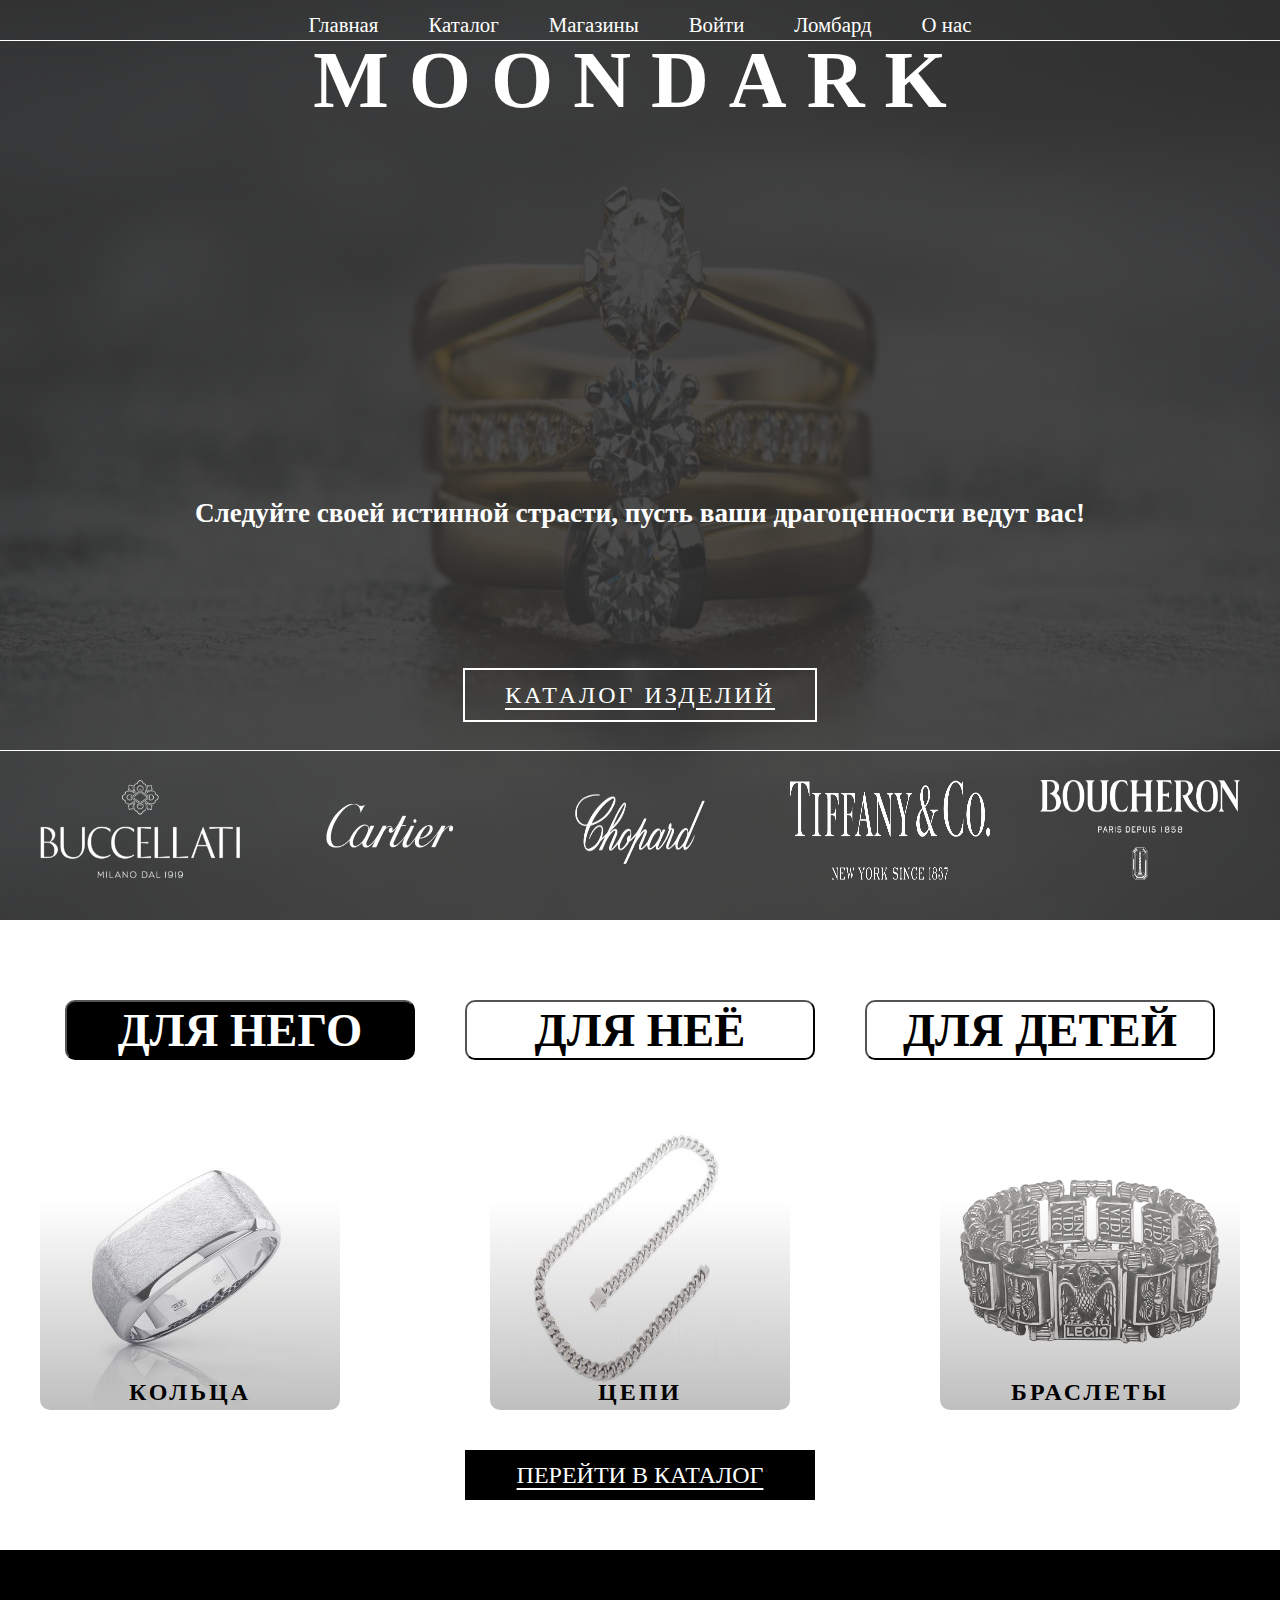
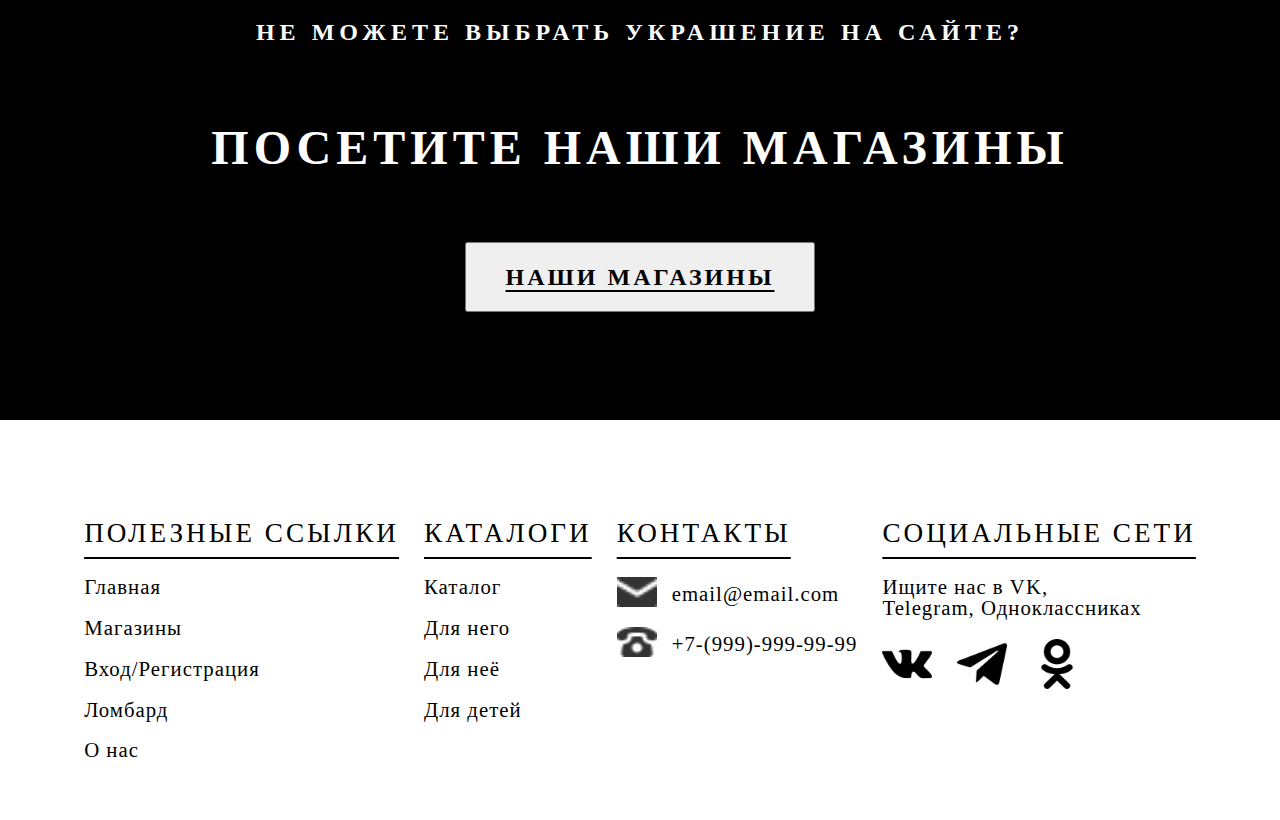
<file: index.html>
<!DOCTYPE html>
<html>
    <head>
        <title>MOONDARK</title>
        <meta charset="UTF-8">
        <meta name="viewport" content="width=device-width, initial-scale=1, maximum-scale=1">
        <link rel="stylesheet" href="style/indexStyle.css">
        <link rel="stylesheet" href="style/reset.css">
        <link rel="stylesheet" href="style/headerStyle.css">
        <link rel="stylesheet" href="style/footerStyle.css">
        <link rel="icon" href="pic/moon.png" type="image/png">
        <link rel="stylesheet" href="style/adapt.css">
    </head>
    <body>
        <div class="main">
            <div id="mainImg">
                <a href="katalog.html"><button id="katalog">КАТАЛОГ ИЗДЕЛИЙ</button></a>
                <div id="line1" class="line"></div>
                <img id="imgM" src="pic/bgc.png" alt="" height="920px">
                <div id="slogan"><p>Следуйте своей истинной страсти, пусть ваши драгоценности ведут вас!</p></div>
                <div id="blackmenu">
                    <a href="index.html"><span id="onmain">Главная</span></a>
                    <a href="katalog.html"><span id="onmain">Каталог</span></a>
                    <a href="shops.html"><span id="shops">Магазины</span></a>
                    <a href="log-in.html"><span id="enter">Войти</span></a>
                    <a href="lombard.html"><span id="lomb">Ломбард</span></a>
                    <a href="about.html"><span id="about">О нас</span></a>
                </div>
                <span class="adaptspan">
                    <a href="index.html"><span id="onmain">Главная</span></a>
                    <a href="katalog.html"><span id="onmain">Каталог</span></a>
                    <a href="shops.html"><span id="shops">Магазины</span></a>
                    <a href="log-in.html"><span id="enter">Войти</span></a>
                    <a href="lombard.html"><span id="lomb">Ломбард</span></a>
                    <a href="about.html"><span id="about">О нас</span></a>
                </span>
                <header id="logo">
                    <a class="adapt" href="index.html"><span id="onmain">Главная</span></a>
                    <a class="adapt" href="katalog.html"><span id="onmain">Каталог</span></a>
                    <a class="adapt" href="shops.html"><span id="shops">Магазины</span></a>
                    <a href="index.html"><h1 id="name">MOONDARK</h1></a>
                    <a class="adapt" href="log-in.html"><span id="enter">Войти</span></a>
                    <a class="adapt" href="lombard.html"><span id="lomb">Ломбард</span></a>
                    <a class="adapt" href="about.html"><span id="about">О нас</span></a>
                    <button id="menu"><p>Меню</p></button>
                </header>
                <div class="grid">
                    <img src="pic/buccellati.png" alt="">
                    <img src="pic/cartier.png" alt="">
                    <img src="pic/chopard.png" alt="">
                    <img src="pic/tiffany.png" alt="">
                    <img src="pic/boucheron.png" alt="">
                </div>
            </div>

            <div id="kat">

                <div class="katgrid">
                    <button id="man" class="otdel"><h1>ДЛЯ НЕГО</h1></button>
                    <button id="woman" class="otdel"><h1>ДЛЯ НЕЁ</h1></button>
                    <button id="child" class="otdel"><h1>ДЛЯ ДЕТЕЙ</h1></button>
                </div>

                <div id="gridotdel">
                    <div id="manO" class="mangrid">
                        <span class="otdelspan manO">
                            <img class="imgOtdel" src="pic/ring.jpg" alt="">
                            <h2>КОЛЬЦА</h2>
                        </span>
                        <span class="otdelspan manO">
                            <img class="imgOtdel" src="pic/chain.jpg" alt="" >
                            <h2 id="manchain">ЦЕПИ</h2>
                        </span>
                        <span class="otdelspan manO">
                            <img class="imgOtdel" src="pic/braslet.png" alt="">
                            <h2 id="brasletman">БРАСЛЕТЫ</h2>
                        </span>
                    </div>

                    <div id="womanO" class="mangrid">
                        <span class="otdelspan womanO">
                            <img class="imgOtdel" src="pic/kole.jpg" alt="">
                            <h2 id="kole">КОЛЬЕ</h2>
                        </span>
                        <span class="otdelspan womanO">
                            <img class="imgOtdel" src="pic/sergi.jpg" alt="" >
                            <h2 id="sergi">СЕРЬГИ</h2>
                        </span>
                        <span class="otdelspan womanO">
                            <img class="imgOtdel" src="pic/brosh.jpg" alt="">
                            <h2 id="brosh">БРОШИ</h2>
                        </span>
                    </div>

                    <div id="childO" class="mangrid">
                        <span class="otdelspan childO">
                            <img class="imgOtdel" src="pic/childSergi.jpg" alt="">
                            <h2 id="sergi">СЕРЬГИ</h2>
                        </span>
                        <span class="otdelspan childO">
                            <img class="imgOtdel" src="pic/podveska.jpg" alt="" >
                            <h2 id="podveska">ПОДВЕСКИ</h2>
                        </span>
                        <span class="otdelspan childO">
                            <img class="imgOtdel" src="pic/childBraslet.jpg" alt="">
                            <h2 id="brasletman">БРАСЛЕТЫ</h2>
                        </span>
                    </div>
                </div>
                <a href="katalog.html"><button id="gokat">ПЕРЕЙТИ В КАТАЛОГ</button></a>
            </div>

            <div id="map">
                <h1 id="que">НЕ МОЖЕТЕ ВЫБРАТЬ УКРАШЕНИЕ НА САЙТЕ?</h1>
                <h1 id="ans">ПОСЕТИТЕ НАШИ МАГАЗИНЫ</h1>
                <a href="shops.html"><button id="bmap">НАШИ МАГАЗИНЫ</button></a>
            </div>

            <footer>
                <span class="footerspan">
                    <h1>ПОЛЕЗНЫЕ ССЫЛКИ</h1>
                    <span class="spangrid">
                        <a class="animfooter" href="index.html">Главная</a>
                        <a class="animfooter" href="shops.html">Магазины</a>
                        <a class="animfooter" href="log-in.html">Вход/Регистрация</a>
                        <a class="animfooter" href="lombard.html">Ломбард</a>
                        <a class="animfooter" href="about.html">О нас</a>
                    </span>
                </span>

                <span class="footerspan">
                    <h1>КАТАЛОГИ</h1>
                    <span class="spangrid">
                        <a class="animfooter" href="">Каталог</a>
                        <p class="animfooter" id="manfooter">Для него</p>
                        <p class="animfooter" id="womanfooter">Для неё</p>
                        <p class="animfooter" id="childfooter">Для детей</p>
                    </span>
                </span>

                <span class="footerspan">
                    <h1>КОНТАКТЫ</h1>
                    <span class="spangrid">
                        <span id="qwe"><img class="email" src="pic/email.png" alt="" width="40px" height="30px"><p>email@email.com</p></span>
                        <span id="qwe"><img class="email" src="pic/call.png" alt="" width="40px" height="30px"><p>+7-(999)-999-99-99 </p></span>
                    </span>
                </span>

                <span class="footerspan">
                    <h1>СОЦИАЛЬНЫЕ СЕТИ</h1>
                    <span class="spangrid">
                        <p>Ищите нас в VK, <br>Telegram, Одноклассниках</p>
                        <span id="footerimggrid">
                            <img src="pic/vk.png" alt="">
                            <img src="pic/telegram.png" alt="">
                            <img src="pic/ok.png" alt="">
                        </span>
                    </span>
                </span>
            </footer>
        </div>
        <script src="script/otdelAnimation.js"></script>
        <script src="script/scroll.js"></script>
        <script src="script/showmenu.js"></script>
    </body>
</html>
</file>
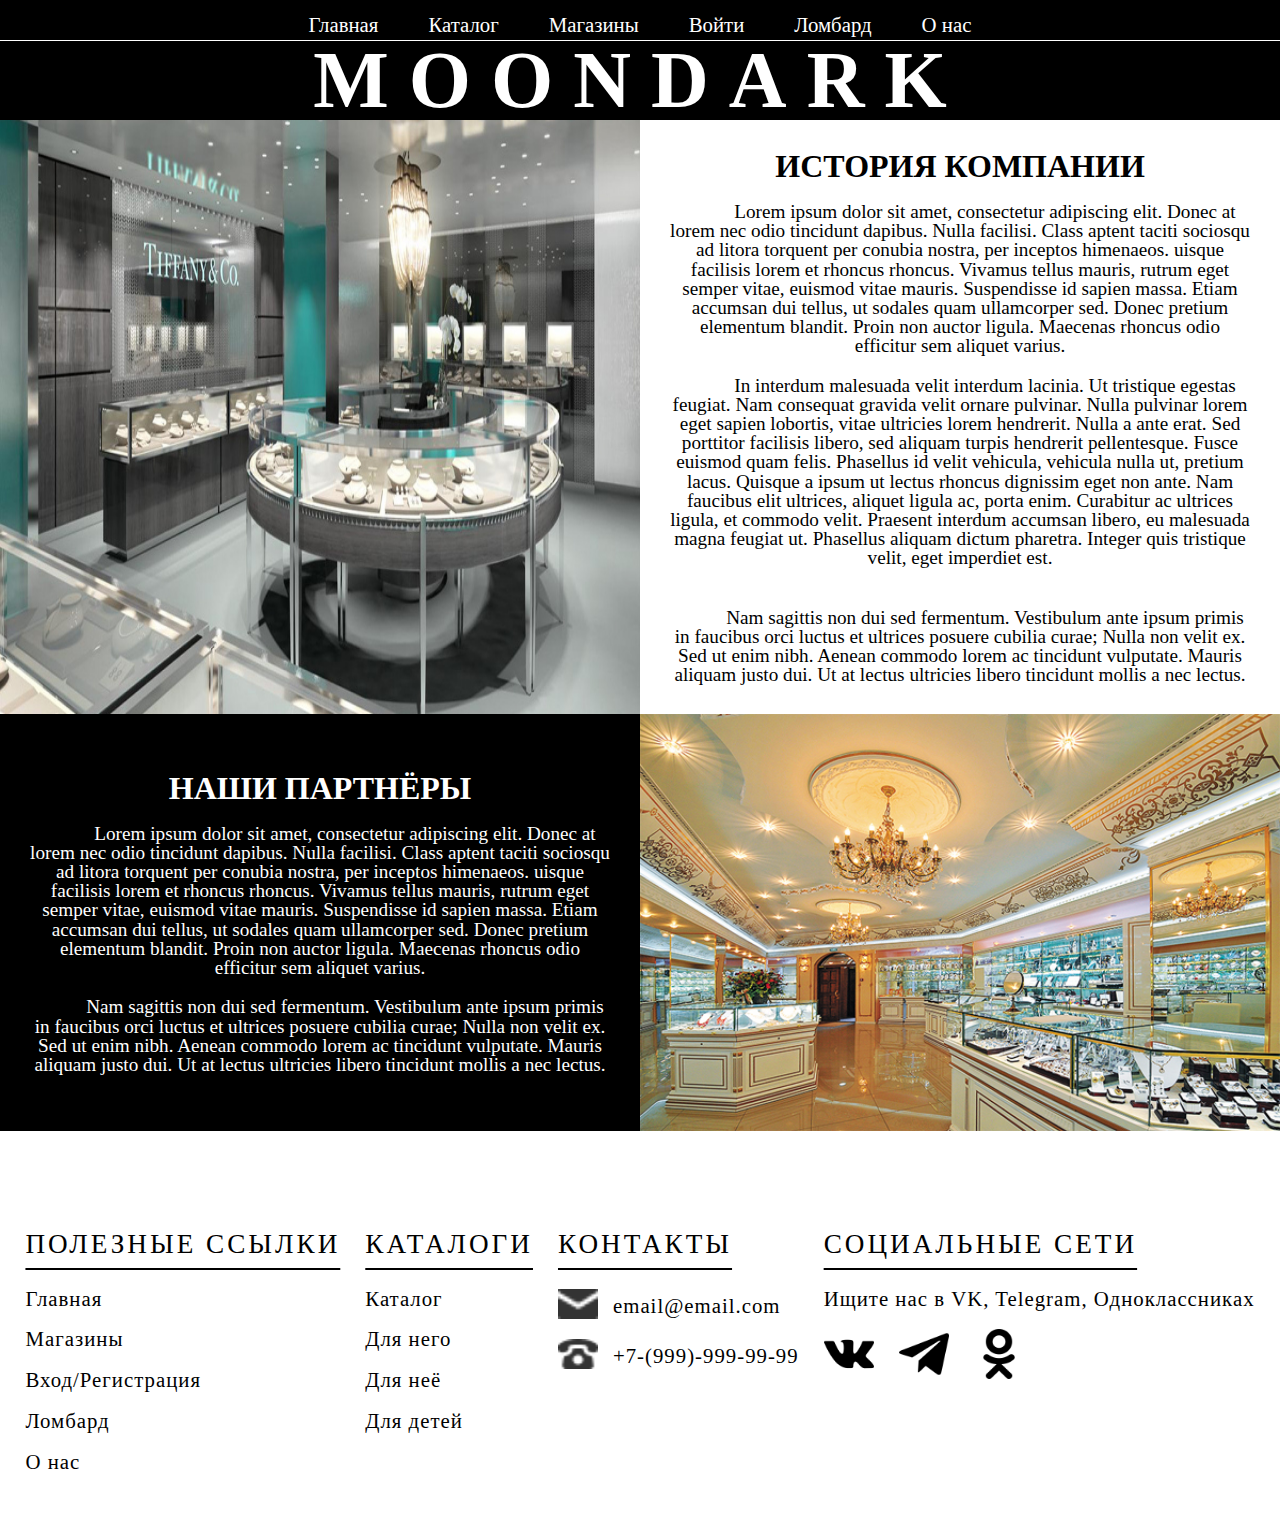
<file: about.html>
<!DOCTYPE html>
<html>
    <head>
        <title>О нас | MOONDARK</title>
        <meta charset="UTF-8">
        <meta name="viewport" content="width=device-width, initial-scale=1">
        <link rel="stylesheet" href="style/reset.css">
        <link rel="stylesheet" href="style/headerStyle.css">
        <link rel="stylesheet" href="style/footerStyle.css">
        <link rel="stylesheet" href="style/aboutStyle.css">
        <link rel="icon" href="pic/moon.png" type="image/png">
        <link rel="stylesheet" href="style/adapt.css">
    </head>
    <body>
        <div class="main">
            <div id="black-block" class="line">
                <div id="blackmenu">
                    <a href="index.html"><span id="onmain">Главная</span></a>
                    <a href="katalog.html"><span id="onmain">Каталог</span></a>
                    <a href="shops.html"><span id="shops">Магазины</span></a>
                    <a href="log-in.html"><span id="enter">Войти</span></a>
                    <a href="lombard.html"><span id="lomb">Ломбард</span></a>
                    <a href="about.html"><span id="about">О нас</span></a>
                </div>
                <span class="adaptspan">
                    <a href="index.html"><span id="onmain">Главная</span></a>
                    <a href="katalog.html"><span id="onmain">Каталог</span></a>
                    <a href="shops.html"><span id="shops">Магазины</span></a>
                    <a href="log-in.html"><span id="enter">Войти</span></a>
                    <a href="lombard.html"><span id="lomb">Ломбард</span></a>
                    <a href="about.html"><span id="about">О нас</span></a>
                </span>
                <header id="logo">
                    <a class="adapt" href="index.html"><span id="onmain">Главная</span></a>
                    <a class="adapt" href="katalog.html"><span id="onmain">Каталог</span></a>
                    <a class="adapt" href="shops.html"><span id="shops">Магазины</span></a>
                    <a href="index.html"><h1 id="name">MOONDARK</h1></a>
                    <a class="adapt" href="log-in.html"><span id="enter">Войти</span></a>
                    <a class="adapt" href="lombard.html"><span id="lomb">Ломбард</span></a>
                    <a class="adapt" href="about.html"><span id="about">О нас</span></a>
                    <button id="menu"><p>Меню</p></button>
                </header>
            </div>

            <div class="about">
                <div class="history">
                    <div class="aboutimg">
                        <img src="pic/history.jpg" alt="">
                    </div>
                    <div class="text">
                        <h1>ИСТОРИЯ КОМПАНИИ</h1>
                        <p>Lorem ipsum dolor sit amet, consectetur adipiscing elit. Donec at lorem nec odio tincidunt dapibus. Nulla facilisi. Class aptent taciti sociosqu ad litora torquent per conubia nostra, per inceptos himenaeos. 
                            uisque facilisis lorem et rhoncus rhoncus. Vivamus tellus mauris, rutrum eget semper vitae, euismod vitae mauris. Suspendisse id sapien massa. Etiam accumsan dui tellus, ut sodales quam ullamcorper sed. 
                            Donec pretium elementum blandit. Proin non auctor ligula. Maecenas rhoncus odio efficitur sem aliquet varius.</p>

                            <p>In interdum malesuada velit interdum lacinia. Ut tristique egestas feugiat. Nam consequat gravida velit ornare pulvinar. Nulla pulvinar lorem eget sapien lobortis, vitae ultricies lorem hendrerit. 
                            Nulla a ante erat. Sed porttitor facilisis libero, sed aliquam turpis hendrerit pellentesque. Fusce euismod quam felis. Phasellus id velit vehicula, vehicula nulla ut, pretium lacus. 
                            Quisque a ipsum ut lectus rhoncus dignissim eget non ante. Nam faucibus elit ultrices, aliquet ligula ac, porta enim. Curabitur ac ultrices ligula, et commodo velit. Praesent interdum accumsan libero, eu malesuada magna feugiat ut. 
                            Phasellus aliquam dictum pharetra. Integer quis tristique velit, eget imperdiet est.<p>
                            
                            <p>Nam sagittis non dui sed fermentum. Vestibulum ante ipsum primis in faucibus orci luctus et ultrices posuere cubilia curae; Nulla non velit ex. Sed ut enim nibh. Aenean commodo lorem ac tincidunt vulputate. 
                            Mauris aliquam justo dui. Ut at lectus ultricies libero tincidunt mollis a nec lectus.</p>
                    </div>
                </div>

                <div class="history partners">
                    <div class="text partnerstext">
                        <h1>НАШИ ПАРТНЁРЫ</h1>
                        <p>Lorem ipsum dolor sit amet, consectetur adipiscing elit. Donec at lorem nec odio tincidunt dapibus. Nulla facilisi. Class aptent taciti sociosqu ad litora torquent per conubia nostra, per inceptos himenaeos. 
                            uisque facilisis lorem et rhoncus rhoncus. Vivamus tellus mauris, rutrum eget semper vitae, euismod vitae mauris. Suspendisse id sapien massa. Etiam accumsan dui tellus, ut sodales quam ullamcorper sed. 
                            Donec pretium elementum blandit. Proin non auctor ligula. Maecenas rhoncus odio efficitur sem aliquet varius.</p>
                            
                            <p>Nam sagittis non dui sed fermentum. Vestibulum ante ipsum primis in faucibus orci luctus et ultrices posuere cubilia curae; Nulla non velit ex. Sed ut enim nibh. Aenean commodo lorem ac tincidunt vulputate. 
                            Mauris aliquam justo dui. Ut at lectus ultricies libero tincidunt mollis a nec lectus.</p>
                    </div>
                    <div class="aboutimg imgpart">
                        <img src="pic/partners.jpg" alt="">
                    </div>
                </div>
            </div>

            <footer>
                <span class="footerspan">
                    <h1>ПОЛЕЗНЫЕ ССЫЛКИ</h1>
                    <span class="spangrid">
                        <a class="animfooter" href="index.html">Главная</a>
                        <a class="animfooter" href="shops.html">Магазины</a>
                        <a class="animfooter" href="log-in.html">Вход/Регистрация</a>
                        <a class="animfooter" href="lombard.html">Ломбард</a>
                        <a class="animfooter" href="about.html">О нас</a>
                    </span>
                </span>

                <span class="footerspan">
                    <h1>КАТАЛОГИ</h1>
                    <span class="spangrid">
                        <a class="animfooter" href="katalog.html">Каталог</a>
                        <a href="katalog.html"><p class="animfooter" id="manfooter">Для него</p></a>
                        <a href="katalog.html"><p class="animfooter" id="womanfooter">Для неё</p></a>
                        <a href="katalog.html"><p class="animfooter" id="childfooter">Для детей</p></a>
                    </span>
                </span>
    
                <span class="footerspan">
                    <h1>КОНТАКТЫ</h1>
                    <span class="spangrid">
                        <span id="qwe"><img class="email" src="pic/email.png" alt="" width="40px" height="30px"><p>email@email.com</p></span>
                        <span id="qwe"><img class="email" src="pic/call.png" alt="" width="40px" height="30px"><p>+7-(999)-999-99-99 </p></span>
                    </span>
                </span>
    
                <span class="footerspan">
                    <h1>СОЦИАЛЬНЫЕ СЕТИ</h1>
                    <span class="spangrid">
                        <p>Ищите нас в VK, Telegram, Одноклассниках</p>
                        <span id="footerimggrid">
                            <img src="pic/vk.png" alt="">
                            <img src="pic/telegram.png" alt="">
                            <img src="pic/ok.png" alt="">
                        </span>
                    </span>
                </span>
            </footer>
        </div>
        <script src="script/showmenu.js"></script>
    </body>
</html>
</file>
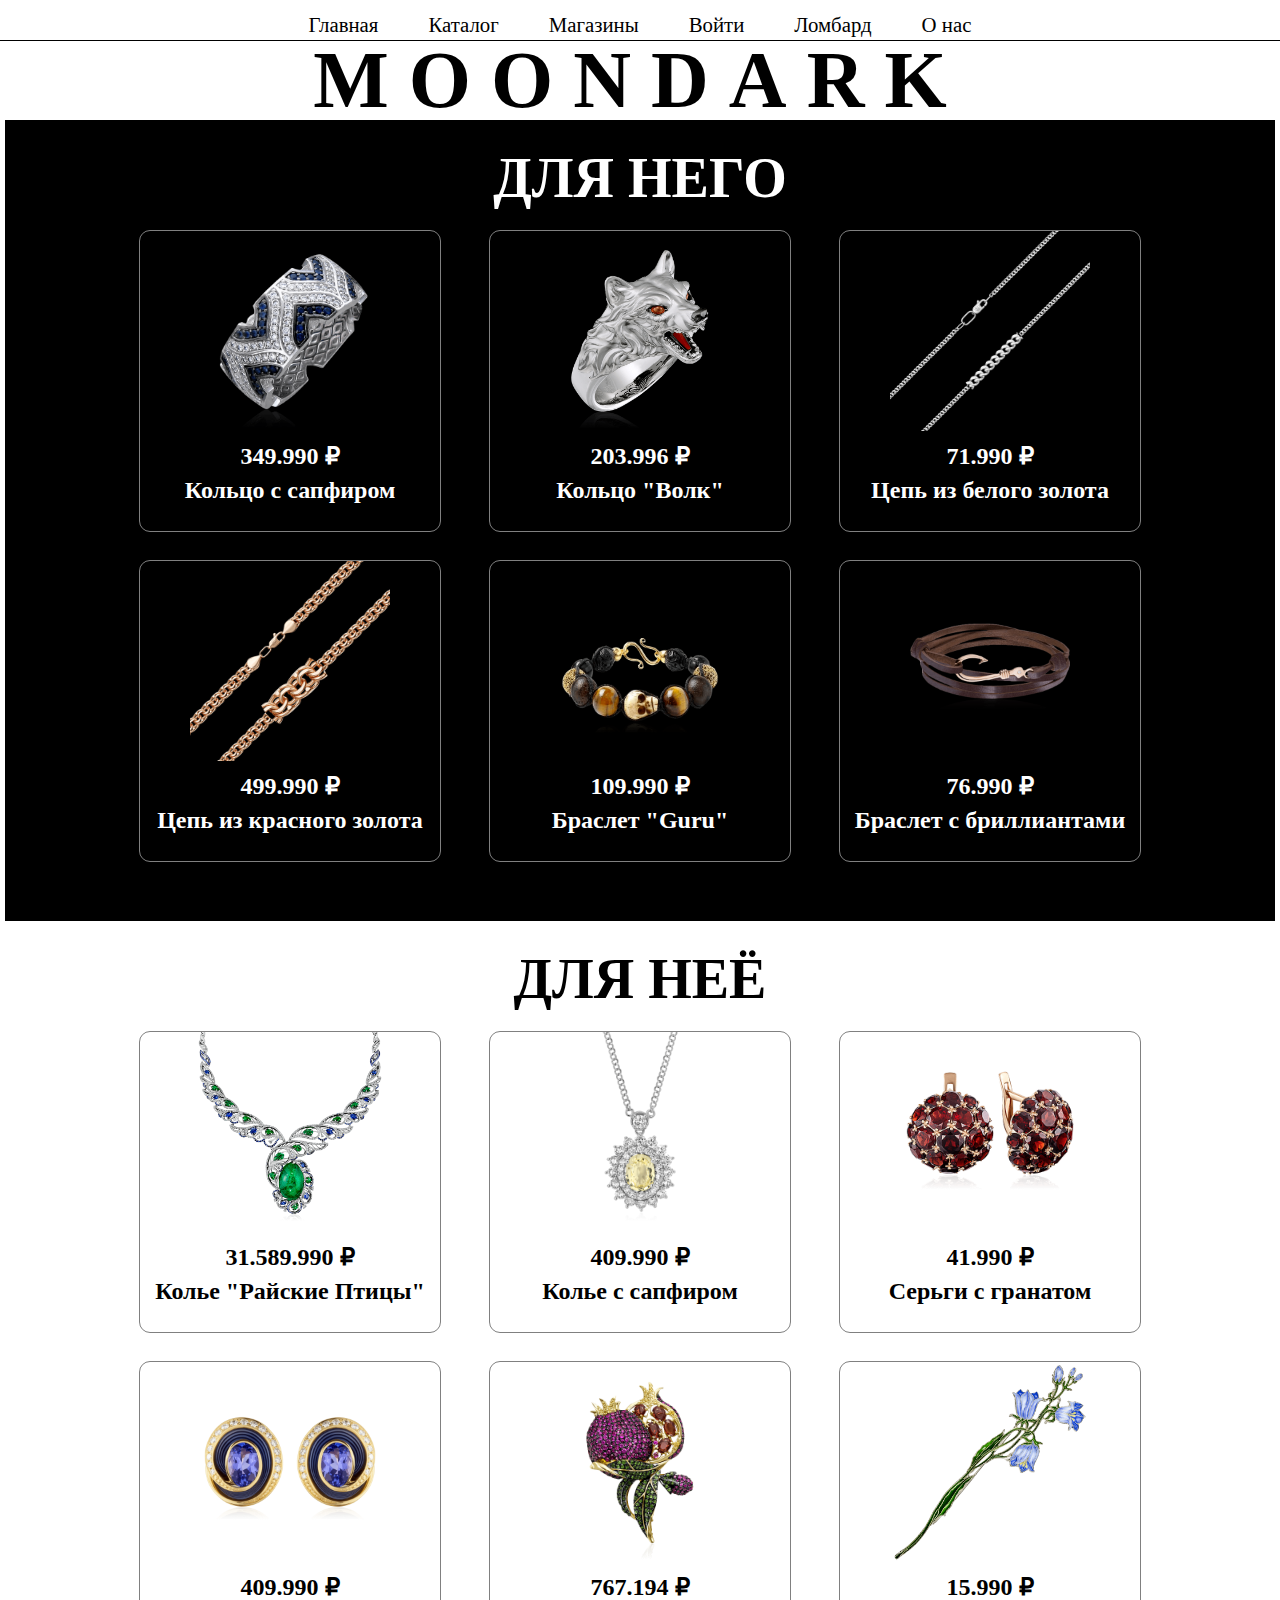
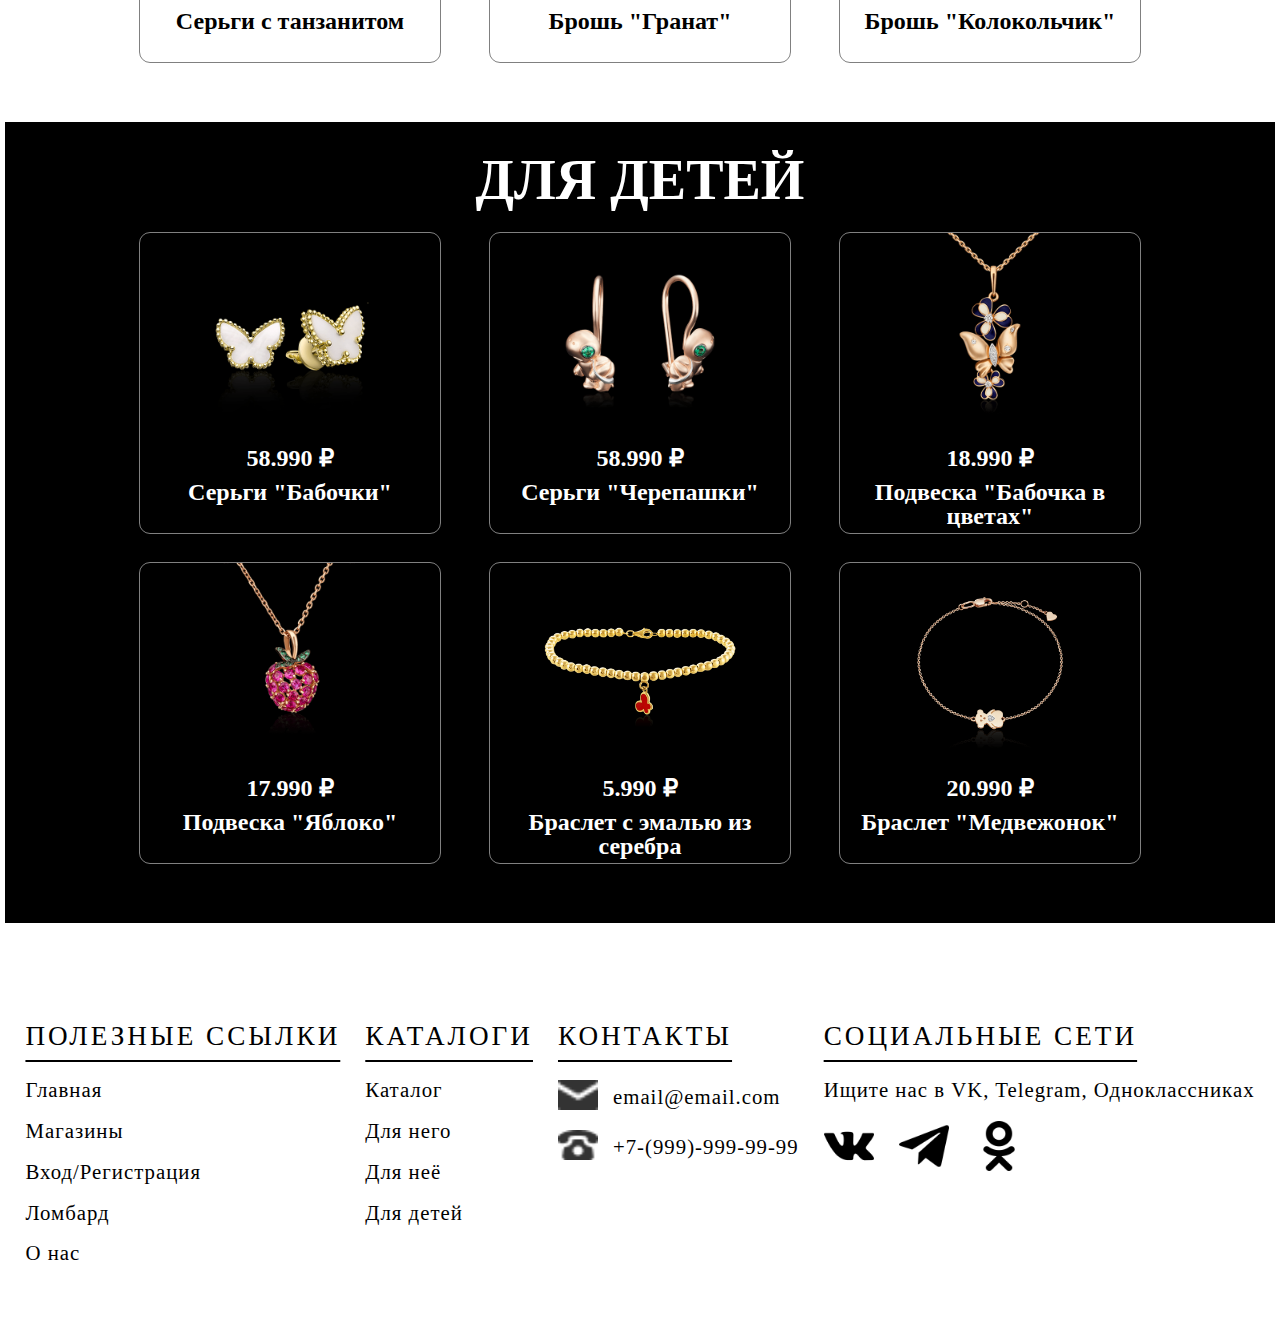
<file: katalog.html>
<!DOCTYPE html>
<html>
    <head>
        <title>Каталог | MOONDARK</title>
        <meta charset="UTF-8">
        <meta name="viewport" content="width=device-width, initial-scale=1">
        <link rel="stylesheet" href="style/reset.css">
        <link rel="stylesheet" href="style/headerStyle.css">
        <link rel="stylesheet" href="style/footerStyle.css">
        <link rel="stylesheet" href="style/katalogStyle.css">
        <link rel="icon" href="pic/moon.png" type="image/png">
        <link rel="stylesheet" href="style/adapt.css">
    </head>
    <body>
        <div class="main">
            <div id="black-block" class="line">
                <div id="blackmenu">
                    <a href="index.html"><span id="onmain">Главная</span></a>
                    <a href="katalog.html"><span id="onmain">Каталог</span></a>
                    <a href="shops.html"><span id="shops">Магазины</span></a>
                    <a href="log-in.html"><span id="enter">Войти</span></a>
                    <a href="lombard.html"><span id="lomb">Ломбард</span></a>
                    <a href="about.html"><span id="about">О нас</span></a>
                </div>
                <span class="adaptspan">
                    <a href="index.html"><span id="onmain">Главная</span></a>
                    <a href="katalog.html"><span id="onmain">Каталог</span></a>
                    <a href="shops.html"><span id="shops">Магазины</span></a>
                    <a href="log-in.html"><span id="enter">Войти</span></a>
                    <a href="lombard.html"><span id="lomb">Ломбард</span></a>
                    <a href="about.html"><span id="about">О нас</span></a>
                </span>
                <header id="logo">
                    <a class="adapt" href="index.html"><span id="onmain">Главная</span></a>
                    <a class="adapt" href="katalog.html"><span id="onmain">Каталог</span></a>
                    <a class="adapt" href="shops.html"><span id="shops">Магазины</span></a>
                    <a href="index.html"><h1 id="name">MOONDARK</h1></a>
                    <a class="adapt" href="log-in.html"><span id="enter">Войти</span></a>
                    <a class="adapt" href="lombard.html"><span id="lomb">Ломбард</span></a>
                    <a class="adapt" href="about.html"><span id="about">О нас</span></a>
                    <button id="menu"><p>Меню</p></button>
                </header>
            </div>

            <div id="fon"></div>
            <div id="buymodal">
                <h1>Оформление заказа</h1>
                <button id="close"></button>
                <div id="input">
                    <div id="inp">
                        <p>Введите имя</p>
                        <input type="text">
                    </div>
                    <div id="inp">
                        <p>Введите фамилию</p>
                        <input type="text">
                    </div>
                    <div id="inp">
                        <p>Введите номер телефона</p>
                        <input type="text">
                    </div>
                </div>
                <div id="buttons">
                    <button id="sam">Самовывоз</button>
                    <button id="dost">Доставка</button>
                </div>
                <div id="select">
                    <select id="sel">
                        <option id="f" value="0">ул. Студенческая, 33/3</option>
                        <option id="s" value="1">площадь Киевского Вокзала, 2, ТЦ Европейский</option>
                        <option id="t" value="2">ул. Большая Черемушкинская, 1, ТЦ РИО Севастопольский</option>
                        <option id="th" value="3">ул. Воздвиженка, 14/1</option>
                        <option id="f" value="4">Юрьевский пер., 15/1</option>
                    </select>

                    <div id="inps">
                        <p>Введите адрес доставки</p>
                        <input type="text">
                    </div>
                    <span id="modtext"></span>
                    <span id="zakaz">Спасибо за заказ.</span>
                </div>
                <button id="oform">Оформить заказ</button>
            </div>
                    <div id="manOTD" class="mankat">
                        <h1 id="manotd">ДЛЯ НЕГО</h1>
                        <div class="manotdgrid">
                            <div class="manblock">
                                <img class="imggrid" src="pic/manring1.webp" alt="">
                                <p>349.990 &#8381</p>
                                <p>Кольцо с сапфиром</p>
                                <button id="buy">Купить</button>
                                <p id="opis">Кольцо с сапфиром, бриллиантами из белого золота 750 пробы. Характеристики вставок: бриллиант 3/4 12шт.,0.3ct ; бриллиант 3/4 156шт.,0.79ct ; сапфир 2/2 84шт.,0.46ct. Средний вес изделия: 11,34 гр.</p>
                            </div>
                            <div class="manblock">
                                <img class="imggrid" src="pic/manrign2.webp" alt="">
                                <p>203.996 &#8381</p>
                                <p>Кольцо "Волк"</p>
                                <button id="buy">Купить</button>
                                <p id="opis">Кольцо "Волк" с цветными сапфирами и эмалью в белом золоте 750 пробы. Характеристики: сапфир цв.. Средний вес: 22,7 гр.</p>
                            </div>
                            <div class="manblock">
                                <img class="imggrid" src="pic/manchain1.webp" alt="">
                                <p>71.990 &#8381</p>
                                <p>Цепь из белого золота</p>
                                <button id="buy">Купить</button>
                                <p id="opis">Цепь без вставок из белого золота 585 пробы. Средний вес: 8.42 гр.</p>
                            </div>
                            <div class="manblock">
                                <img class="imggrid" src="pic/manchain2.webp" alt="">
                                <p>499.990 &#8381</p>
                                <p>Цепь из красного золота</p>
                                <button class="changemargin" id="buy">Купить</button>
                                <p id="opis">Цепь без вставок из красного золота 585 пробы. Средний вес: 47.87 гр.</p>
                            </div>
                            <div class="manblock">
                                <img class="imggrid" src="pic/manbrasl1.webp" alt="">
                                <p>109.990 &#8381</p>
                                <p>Браслет "Guru"</p>
                                <button id="buy">Купить</button>
                                <p id="opis">Антикварные сандаловые бусины (династия Мин, 1368-1644 г.г., Китай), антикварная бусина «Череп», выполненная из кости яка (около 150 лет, Тибет), кварц «Кошачий Глаз» 12мм, финальные бусины и замок "S" из 18-каратного жёлтого золота.</p>
                            </div>
                            <div class="manblock">
                                <img class="imggrid" src="pic/manbrasl2.webp" alt="">
                                <p>76.990 &#8381</p>
                                <p>Браслет с бриллиантами</p>
                                <button class="changemargin" id="buy">Купить</button>
                                <p id="opis">Браслет с бриллиантами, кожей из красного золота 750 пробы. Характеристики вставок: 1 бриллиант кр57 0.01 кт 3/5, кожа. Средний вес изделия: 4,7 гр.</p>
                            </div>
                        </div>
                    </div>

                    <div id="womanOTD" class="mankat womankat">
                        <h1 id="manotd">ДЛЯ НЕЁ</h1>
                        <div class="manotdgrid">
                            <div class="manblock womanblock">
                                <img class="imggrid" src="pic/womankole1.webp" alt="">
                                <p>31.589.990 &#8381</p>
                                <p>Колье "Райские Птицы"</p>
                                <button class="changemargin" id="buy">Купить</button>
                                <p id="opis">Колье с 1020 бриллиантами, 15 изумрудами и 221 сапфирами из белого золота 585 пробы. Характеристики вставок: 1020 бриллиантов 7.197 карат, 15 изумрудов 45.815 карат, 221 сапфир 6.35 карат. Средний вес: 107,41 гр.</p>
                            </div>

                            <div class="manblock womanblock">
                                <img class="imggrid" src="pic/womankole2.webp" alt="">
                                <p>409.990 &#8381</p>
                                <p>Колье с сапфиром</p>
                                <button id="buy">Купить</button>
                                <p id="opis">Колье с желтым сапфиром, бриллиантами из белого золота 585 пробы. Характеристики вставок: бриллиант кр-57 1/4 2шт.,0.11ct; бриллиант кр-57 2/2 1шт.,0.12ct;
                                бриллиант кр-57 3/3 19шт.,0.39ct; сапфир фантазийный овал 1шт.,1.95ct. Средний вес изделия: 6,22 гр.</p>
                            </div>
                            <div class="manblock womanblock">
                                <img class="imggrid" src="pic/womansergi.webp" alt="">
                                <p>41.990 &#8381</p>
                                <p>Серьги с гранатом</p>
                                <button id="buy">Купить</button>
                                <p id="opis">Серьги с гранатом из красного золота 585 пробы. Средний вес: 5,93 гр.</p>
                            </div>
                            <div class="manblock womanblock">
                                <img class="imggrid" src="pic/womansergi2.webp" alt="">
                                <p>409.990 &#8381</p>
                                <p>Серьги с танзанитом</p>
                                <button id="buy">Купить</button>
                                <p id="opis">Серьги с танзанитом, эмалью, бриллиантами из желтого золота 750 пробы. Характеристики вставок: бриллиант 30 кр 57-0,22-3/4а; бриллиант 4 кр 57-0,02-2/3а; танзанит 2 ов-1,77; эмаль цветная. Средний вес изделия: 8,59 гр..</p>
                            </div>
                            <div class="manblock womanblock">
                                <img class="imggrid" src="pic/womanbrosh1.webp" alt="">
                                <p>767.194 &#8381</p>
                                <p>Брошь "Гранат"</p>
                                <button id="buy">Купить</button>
                                <p id="opis">Брошь с рубином, сапфиром из желтого золота 585 пробы. Характеристики вставок: 11 рубин кр 0,236 1,5 5/3, 6 сапфир желтый (h) кр 0,071 1,25 2/2, 20 сапфир желтый (h) кр 0,129 1 2/2, 5 сапфир оранжевый (h) пластины 1,1 116. Средний вес изделия: 15,88 гр.
                                </p>
                            </div>
                            <div class="manblock womanblock">
                                <img class="imggrid" src="pic/womanbrosh2.webp" alt="">
                                <p>15.990 &#8381</p>
                                <p>Брошь "Колокольчик"</p>
                                <button class="changemargin" id="buy">Купить</button>
                                <p id="opis">Брошь "Колокольчик" с применением эмалево-филигранной техники из серебра 925 пробы. Характеристики вставок: эмаль. Средний вес: 16,22 гр.</p>
                            </div>
                        </div>
                    </div>

                    <div id="childOTD" class="mankat childkat">
                        <h1 id="manotd">ДЛЯ ДЕТЕЙ</h1>
                        <div class="manotdgrid">
                            <div class="manblock childblock">
                                <img class="imggrid" src="pic/childsergi1.webp" alt="">
                                <p>58.990 &#8381</p>
                                <p>Серьги "Бабочки"</p>
                                <button id="buy">Купить</button>
                                <p id="opis">Серьги с ониксом из желтого золота 585 пробы. Характеристики вставок: 2 оникс фант. 1,03 ct. Средний вес изделия: 2,02 гр.</p>
                            </div>

                            <div class="manblock childblock">
                                <img class="imggrid" src="pic/childsergi2.webp" alt="">
                                <p>58.990 &#8381</p>
                                <p>Серьги "Черепашки"</p>
                                <button id="buy">Купить</button>
                                <p id="opis">Детские серьги Черепашки с фианитами из красного золота 585 пробы. Средний вес: 1,5 гр.</p>
                            </div>
                            <div class="manblock childblock">
                                <img class="imggrid" src="pic/childpodveska.webp" alt="">
                                <p>18.990 &#8381</p>
                                <p>Подвеска "Бабочка в цветах"</p>
                                <button class="changemargin" id="buy">Купить</button>
                                <p id="opis">Подвеска Бабочка с фианитами из красного золота 585 пробы. Средний вес: 1,9 гр.</p>
                            </div>
                            <div class="manblock childblock">
                                <img class="imggrid" src="pic/childpodveska2.webp" alt="">
                                <p>17.990 &#8381</p>
                                <p>Подвеска "Яблоко"</p>
                                <button id="buy">Купить</button>
                                <p id="opis">Подвеска Яблоко с фианитами из красного золота 585 пробы. Средний вес: 2,01 гр.</p>
                            </div>
                            <div class="manblock childblock">
                                <img class="imggrid" src="pic/childbraslet1.webp" alt="">
                                <p>5.990 &#8381</p>
                                <p>Браслет с эмалью из серебра</p>
                                <button class="changemargin" id="buy">Купить</button>
                                <p id="opis">Браслет с эмалью из серебра 925 пробы. Средний вес: 7,58 гр.</p>
                            </div>
                            <div class="manblock childblock">
                                <img class="imggrid" src="pic/childbraslet2.webp" alt="">
                                <p>20.990 &#8381</p>
                                <p>Браслет "Медвежонок"</p>
                                <button class="changemargin" id="buy">Купить</button>
                                <p id="opis">Браслет с бриллиантами из красного золота 585 пробы. Характеристики вставок: 3 бриллиант кр 17 400-200 0,009 2/2. Средний вес изделия: 1,6 гр.</p>
                            </div>
                        </div>
                    </div>

            <footer>
                <span class="footerspan">
                    <h1>ПОЛЕЗНЫЕ ССЫЛКИ</h1>
                    <span class="spangrid">
                        <a class="animfooter" href="index.html">Главная</a>
                        <a class="animfooter" href="shops.html">Магазины</a>
                        <a class="animfooter" href="log-in.html">Вход/Регистрация</a>
                        <a class="animfooter" href="lombard.html">Ломбард</a>
                        <a class="animfooter" href="about.html">О нас</a>
                    </span>
                </span>

                <span class="footerspan">
                    <h1>КАТАЛОГИ</h1>
                    <span class="spangrid">
                        <a class="animfooter" href="">Каталог</a>
                        <p class="animfooter" id="manfooter">Для него</p>
                        <p class="animfooter" id="womanfooter">Для неё</p>
                        <p class="animfooter" id="childfooter">Для детей</p>
                    </span>
                </span>
    
                <span class="footerspan">
                    <h1>КОНТАКТЫ</h1>
                    <span class="spangrid">
                        <span id="qwe"><img class="email" src="pic/email.png" alt="" width="40px" height="30px"><p>email@email.com</p></span>
                        <span id="qwe"><img class="email" src="pic/call.png" alt="" width="40px" height="30px"><p>+7-(999)-999-99-99 </p></span>
                    </span>
                </span>
    
                <span class="footerspan">
                    <h1>СОЦИАЛЬНЫЕ СЕТИ</h1>
                    <span class="spangrid">
                        <p>Ищите нас в VK, Telegram, Одноклассниках</p>
                        <span id="footerimggrid">
                            <img src="pic/vk.png" alt="">
                            <img src="pic/telegram.png" alt="">
                            <img src="pic/ok.png" alt="">
                        </span>
                    </span>
                </span>
            </footer>
        </div>
        <script src="script/katalog.js"></script>
        <script src="script/scrollkat.js"></script>
        <script src="script/showmenu.js"></script>
        <script src="script/buymodal.js"></script>
    </body>
</html>
</file>
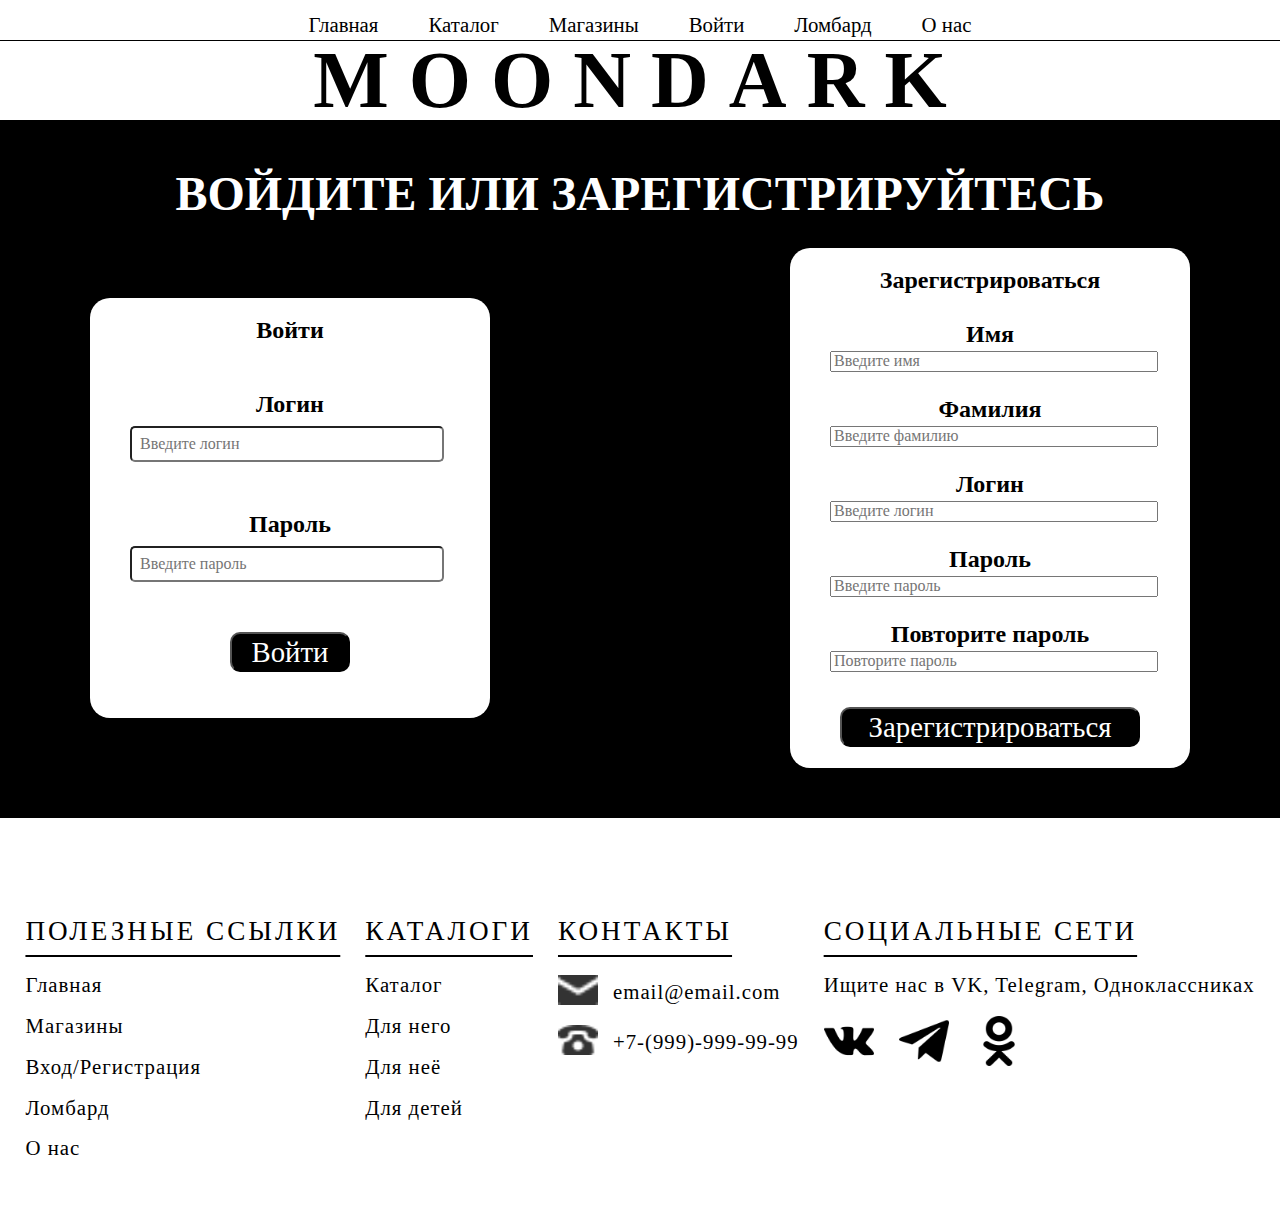
<file: log-in.html>
<!DOCTYPE html>
<html>
    <head>
        <title>Вход/Регистрация | MOONDARK</title>
        <meta charset="UTF-8">
        <meta name="viewport" content="width=device-width, initial-scale=1">
        <link rel="stylesheet" href="style/reset.css">
        <link rel="stylesheet" href="style/headerStyle.css">
        <link rel="stylesheet" href="style/footerStyle.css">
        <link rel="icon" href="pic/moon.png" type="image/png">
        <link rel="stylesheet" href="style/capcha.css">
        <link rel="stylesheet" href="style/log-in-style.css">
        <link rel="stylesheet" href="style/adapt.css">
    </head>
    <body>
        <div class="main">
            <div id="dark"></div>
            <div id="capcha">
                <h1 id="enterCapch">Введите символы с картинки</h1>
                <button id="close"></button>
                <div class="gridcapcha">
                    <div id="capchaFON">
                        <img src="pic/images.jpg" alt="" width="200px" height="60px">
                        <span id="capchaText"></span>
                    </div>
                    <div id="reload">
                        <button id="img"><img src="pic/reload.png" alt="" width="50px" height="50px"></button>
                    </div>                    
                </div>
                <input id="text" type="text" maxlength="6" placeholder="Введите капчу">
                <button id="button">Проверить</button>
                <span id="elem"></span>
            </div>
            <div id="black-block" class="line">
                <div id="blackmenu">
                    <a href="index.html"><span id="onmain">Главная</span></a>
                    <a href="katalog.html"><span id="onmain">Каталог</span></a>
                    <a href="shops.html"><span id="shops">Магазины</span></a>
                    <a href="log-in.html"><span id="enter">Войти</span></a>
                    <a href="lombard.html"><span id="lomb">Ломбард</span></a>
                    <a href="about.html"><span id="about">О нас</span></a>
                </div>
                <span class="adaptspan">
                    <a href="index.html"><span id="onmain">Главная</span></a>
                    <a href="katalog.html"><span id="onmain">Каталог</span></a>
                    <a href="shops.html"><span id="shops">Магазины</span></a>
                    <a href="log-in.html"><span id="enter">Войти</span></a>
                    <a href="lombard.html"><span id="lomb">Ломбард</span></a>
                    <a href="about.html"><span id="about">О нас</span></a>
                </span>
                <header id="logo">
                    <a class="adapt" href="index.html"><span id="onmain">Главная</span></a>
                    <a class="adapt" href="katalog.html"><span id="onmain">Каталог</span></a>
                    <a class="adapt" href="shops.html"><span id="shops">Магазины</span></a>
                    <a href="index.html"><h1 id="name">MOONDARK</h1></a>
                    <a class="adapt" href="log-in.html"><span id="enter">Войти</span></a>
                    <a class="adapt" href="lombard.html"><span id="lomb">Ломбард</span></a>
                    <a class="adapt" href="about.html"><span id="about">О нас</span></a>
                    <button id="menu"><p>Меню</p></button>
                </header>
            </div>

                <div class="enter">
                    <h1 id="or">ВОЙДИТЕ ИЛИ ЗАРЕГИСТРИРУЙТЕСЬ</h1>
                    <div class="grid1">
                        <div id="sign-in">
                            <h1>Войти</h1>
                            <span id="sign-in-span">
                                <h2>Логин</h2>
                                <input id="inlogin" type="text" placeholder="Введите логин">
                                <div id="errorlogin"></div>
                                <div id="errorpassin"></div>
                                <h2 id="sign-in-pass">Пароль</h2>
                                <input id="inpass" type="text" placeholder="Введите пароль">
                                <span id="button-sign-in">
                                    <button id="sign-in-enter">Войти</button>
                                </span>
                            </span>
                        </div>
                        <div id="sign-up">
                            <h1>Зарегистрироваться</h1>
                            <span id="sign-up-span">
                                <div class="signupdiv">
                                    <h2>Имя</h2>
                                    <input id="nametext" type="text" placeholder="Введите имя">
                                    <div id="nameup"></div>
                                </div>

                                <div class="signupdiv">
                                    <h2>Фамилия</h2>
                                    <input id="sur" type="text" placeholder="Введите фамилию">
                                    <div id="surup"></div>
                                </div>
                                
                                <div class="signupdiv">
                                    <h2>Логин</h2>
                                    <input id="logup" type="text" placeholder="Введите логин">
                                    <div id="errorlogup"></div>
                                </div>

                                <div class="signupdiv">
                                    <h2>Пароль</h2>
                                    <input id="passup" type="text" placeholder="Введите пароль">
                                    <div id="errorpassup"></div>
                                </div>

                                <div class="signupdiv">
                                    <h2>Повторите пароль</h2>
                                    <input id="reppass" type="text" placeholder="Повторите пароль">
                                    <div id="errorreppass"></div>
                                </div>
                                <span id="qwe-b">
                                    <button id="sign-up-b">Зарегистрироваться</button>
                                </span>
                            </span>
                        </div>
                    </div>
                </div>

                <footer>
                    <span class="footerspan">
                        <h1>ПОЛЕЗНЫЕ ССЫЛКИ</h1>
                        <span class="spangrid">
                            <a class="animfooter" href="index.html">Главная</a>
                            <a class="animfooter" href="shops.html">Магазины</a>
                            <a class="animfooter" href="log-in.html">Вход/Регистрация</a>
                            <a class="animfooter" href="lombard.html">Ломбард</a>
                            <a class="animfooter" href="about.html">О нас</a>
                        </span>
                    </span>
    
                    <span class="footerspan">
                        <h1>КАТАЛОГИ</h1>
                        <span class="spangrid">
                            <a class="animfooter" href="katalog.html">Каталог</a>
                            <a href="katalog.html"><p class="animfooter" id="manfooter">Для него</p></a>
                            <a href="katalog.html"><p class="animfooter" id="womanfooter">Для неё</p></a>
                            <a href="katalog.html"><p class="animfooter" id="childfooter">Для детей</p></a>
                        </span>
                    </span>
    
                    <span class="footerspan">
                        <h1>КОНТАКТЫ</h1>
                        <span class="spangrid">
                            <span id="qwe"><img class="email" src="pic/email.png" alt="" width="40px" height="30px"><p>email@email.com</p></span>
                            <span id="qwe"><img class="email" src="pic/call.png" alt="" width="40px" height="30px"><p>+7-(999)-999-99-99 </p></span>
                        </span>
                    </span>
    
                    <span class="footerspan">
                        <h1>СОЦИАЛЬНЫЕ СЕТИ</h1>
                        <span class="spangrid">
                            <p>Ищите нас в VK, Telegram, Одноклассниках</p>
                            <span id="footerimggrid">
                                <img src="pic/vk.png" alt="">
                                <img src="pic/telegram.png" alt="">
                                <img src="pic/ok.png" alt="">
                            </span>
                        </span>
                    </span>
                </footer>
        </div>
        <script src="script/capcha.js"></script>
        <script src="script/showmenu.js"></script>  
    </body>
</html>
</file>
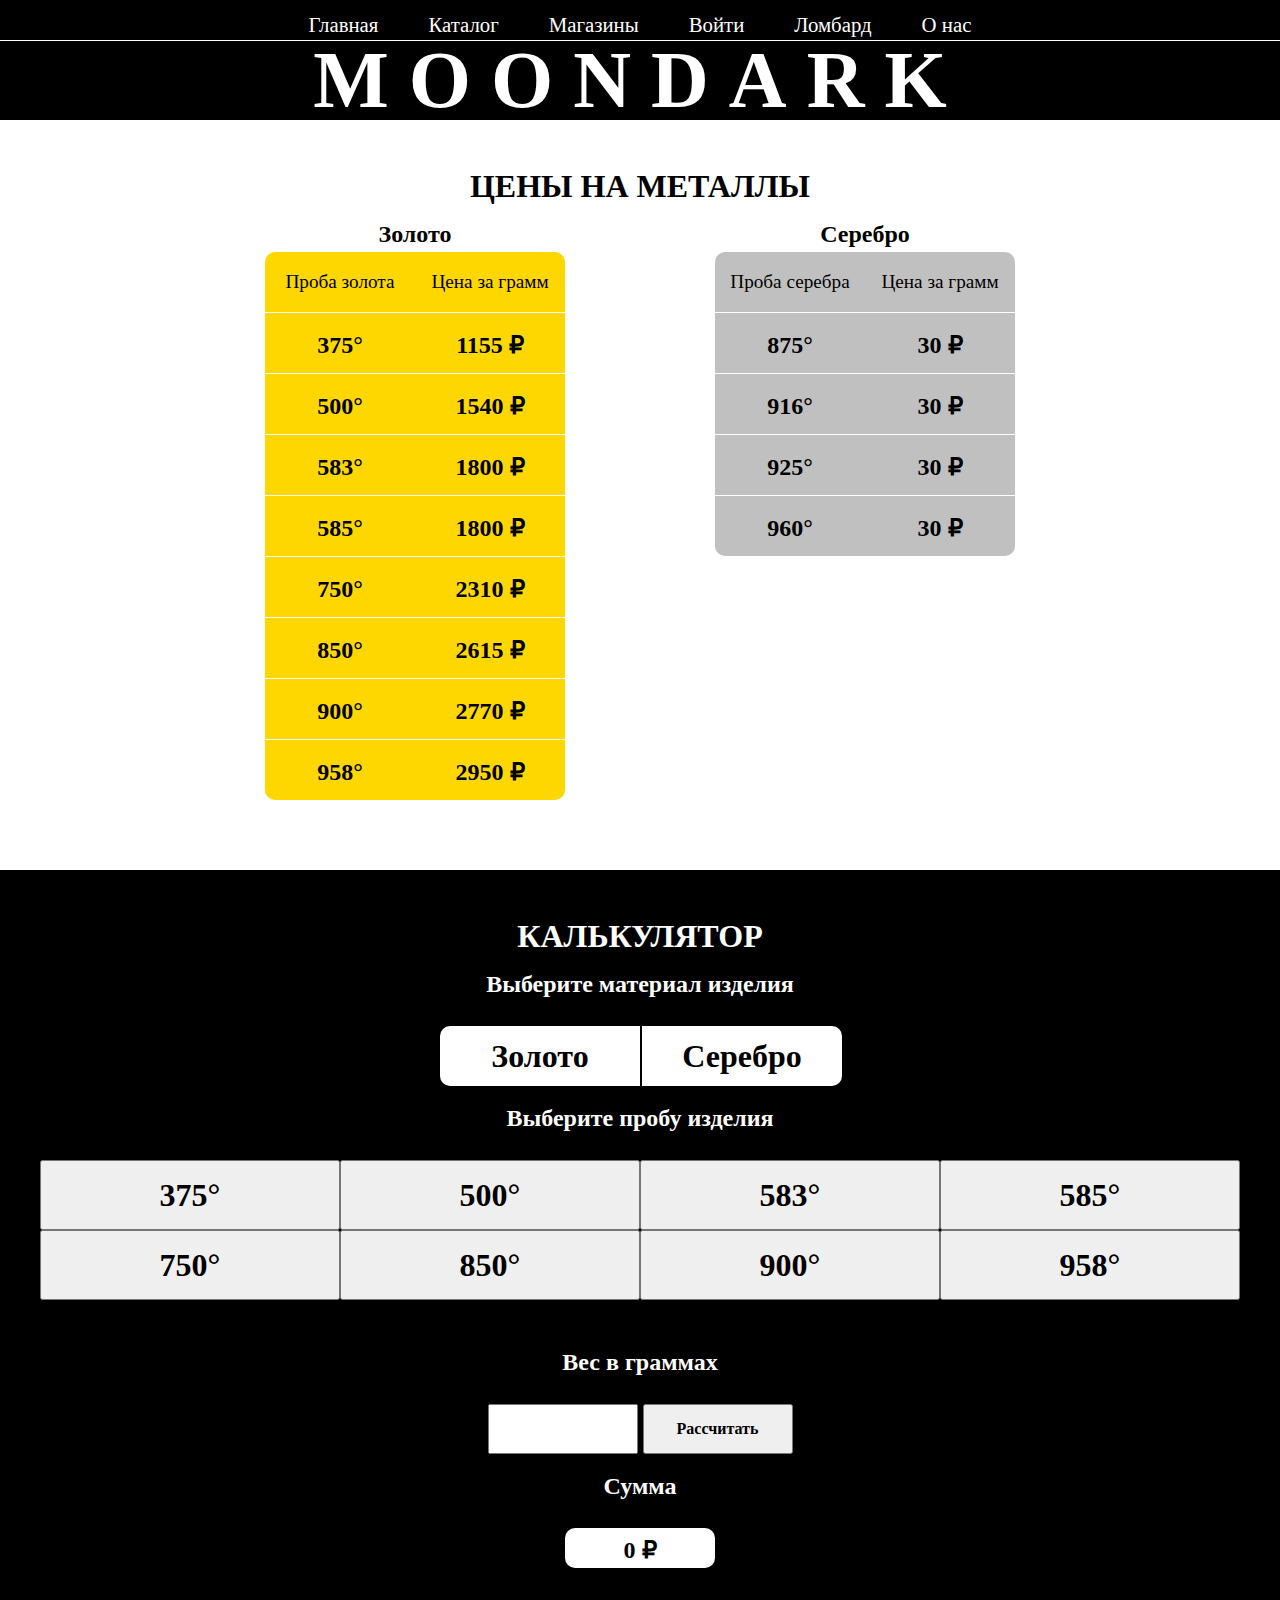
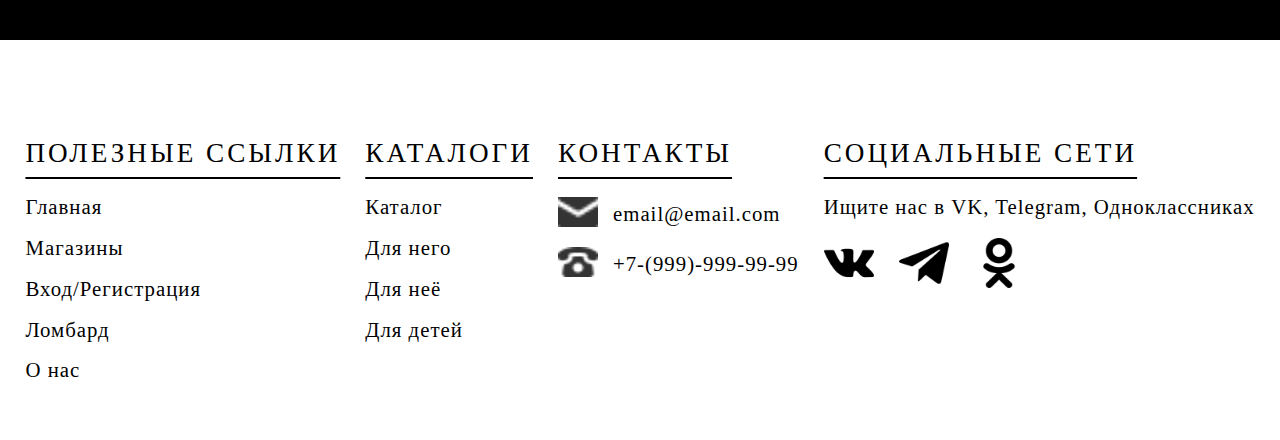
<file: lombard.html>
<!DOCTYPE html>
<html>
    <head>
        <title>Ломбард | MOONDARK</title>
        <meta charset="UTF-8">
        <meta name="viewport" content="width=device-width, initial-scale=1">
        <link rel="stylesheet" href="style/reset.css">
        <link rel="stylesheet" href="style/headerStyle.css">
        <link rel="stylesheet" href="style/footerStyle.css">
        <link rel="stylesheet" href="style/lombardstyle.css">
        <link rel="icon" href="pic/moon.png" type="image/png">
        <link rel="stylesheet" href="style/adapt.css">
    </head>
    <body>
        <div class="main">
            <div id="black-block" class="line">
                <div id="blackmenu">
                    <a href="index.html"><span id="onmain">Главная</span></a>
                    <a href="katalog.html"><span id="onmain">Каталог</span></a>
                    <a href="shops.html"><span id="shops">Магазины</span></a>
                    <a href="log-in.html"><span id="enter">Войти</span></a>
                    <a href="lombard.html"><span id="lomb">Ломбард</span></a>
                    <a href="about.html"><span id="about">О нас</span></a>
                </div>
                <span class="adaptspan">
                    <a href="index.html"><span id="onmain">Главная</span></a>
                    <a href="katalog.html"><span id="onmain">Каталог</span></a>
                    <a href="shops.html"><span id="shops">Магазины</span></a>
                    <a href="log-in.html"><span id="enter">Войти</span></a>
                    <a href="lombard.html"><span id="lomb">Ломбард</span></a>
                    <a href="about.html"><span id="about">О нас</span></a>
                </span>
                <header id="logo">
                    <a class="adapt" href="index.html"><span id="onmain">Главная</span></a>
                    <a class="adapt" href="katalog.html"><span id="onmain">Каталог</span></a>
                    <a class="adapt" href="shops.html"><span id="shops">Магазины</span></a>
                    <a href="index.html"><h1 id="name">MOONDARK</h1></a>
                    <a class="adapt" href="log-in.html"><span id="enter">Войти</span></a>
                    <a class="adapt" href="lombard.html"><span id="lomb">Ломбард</span></a>
                    <a class="adapt" href="about.html"><span id="about">О нас</span></a>
                    <button id="menu"><p>Меню</p></button>
                </header>
            </div>

            <div class="lombard">
                <h1>ЦЕНЫ НА МЕТАЛЛЫ</h1>
                <div class="pricegrid">
                    <div class="augrid">
                        <span class="au f">
                                <h2>Проба золота</h2>
                                <h2>Цена за грамм</h2>
                        </span>
                        <span class="au">
                            <h2>375&deg</h2>
                            <h2>1155 &#8381</h2>
                        </span>
                        <span class="au">       
                            <h2>500&deg</h2>
                            <h2>1540 &#8381</h2>
                        </span>
                        <span class="au">
                            <h2>583&deg</h2>
                            <h2>1800 &#8381</h2>
                        </span>
                        <span class="au">
                            <h2>585&deg</h2>
                            <h2>1800 &#8381</h2>
                        </span>
                        <span class="au">
                            <h2>750&deg</h2>
                            <h2>2310 &#8381</h2>
                        </span>
                        <span class="au">
                            <h2>850&deg</h2>
                            <h2>2615 &#8381</h2>
                        </span>
                        <span class="au">
                            <h2>900&deg</h2>
                            <h2>2770 &#8381</h2>
                        </span>
                        <span class="au l">
                            <h2>958&deg</h2>
                            <h2>2950 &#8381</h2>
                        </span>
                    </div>
                    <div class="aggrid">
                        <span class="ag f">
                            <h2>Проба серебра</h2>
                            <h2>Цена за грамм</h2>
                        </span>
                        <span class="ag">
                            <h2>875&deg</h2>
                            <h2>30 &#8381</h2>
                        </span>
                        <span class="ag">       
                            <h2>916&deg</h2>
                            <h2>30 &#8381</h2>
                        </span>
                        <span class="ag">
                            <h2>925&deg</h2>
                            <h2>30 &#8381</h2>
                        </span>
                        <span class="ag l">
                            <h2>960&deg</h2>
                            <h2>30 &#8381</h2>
                        </span>
                    </div>
                </div>
            </div>

            <div class="calc">
                <h1>КАЛЬКУЛЯТОР</h1>
                <h2>Выберите материал изделия</h2>
                <div id="auagb">
                    <button id="aub">Золото</button>
                    <button id="agb">Серебро</button>
                </div>
                 <h2 id="h2choice">Выберите пробу изделия</h2>
                    <div id="aupchoice">
                        <button class="aub" id="au1">375&deg</button>
                        <button class="aub" id="au2">500&deg</button>
                        <button class="aub" id="au3">583&deg</button>
                        <button class="aub" id="au4">585&deg</button>
                        <button class="aub" id="au5">750&deg</button>
                        <button class="aub" id="au6">850&deg</button>
                        <button class="aub" id="au7">900&deg</button>
                        <button class="aub" id="au8">958&deg</button>
                    </div>
                    <div id="agpchoice">
                        <button class="agb" id="au1">875&deg</button>
                        <button class="agb" id="au2">916&deg</button>
                        <button class="agb" id="au3">925&deg</button>
                        <button class="agb" id="au4">960&deg</button>
                    </div>
                <h2 id="weight">Вес в граммах</h2>
                <div id="input">
                    <input id="weightC"type="text">
                    <button id="calc">Рассчитать</button>
                </div>
                <h2>Сумма</h2>
                <h2 id="sum">0 &#8381</h2>
            </div>

            <footer>
                <span class="footerspan">
                    <h1>ПОЛЕЗНЫЕ ССЫЛКИ</h1>
                    <span class="spangrid">
                        <a class="animfooter" href="index.html">Главная</a>
                        <a class="animfooter" href="shops.html">Магазины</a>
                        <a class="animfooter" href="log-in.html">Вход/Регистрация</a>
                        <a class="animfooter" href="lombard.html">Ломбард</a>
                        <a class="animfooter" href="about.html">О нас</a>
                    </span>
                </span>

                <span class="footerspan">
                    <h1>КАТАЛОГИ</h1>
                    <span class="spangrid">
                        <a class="animfooter" href="katalog.html">Каталог</a>
                        <a href="katalog.html"><p class="animfooter" id="manfooter">Для него</p></a>
                        <a href="katalog.html"><p class="animfooter" id="womanfooter">Для неё</p></a>
                        <a href="katalog.html"><p class="animfooter" id="childfooter">Для детей</p></a>
                    </span>
                </span>
    
                <span class="footerspan">
                    <h1>КОНТАКТЫ</h1>
                    <span class="spangrid">
                        <span id="qwe"><img class="email" src="pic/email.png" alt="" width="40px" height="30px"><p>email@email.com</p></span>
                        <span id="qwe"><img class="email" src="pic/call.png" alt="" width="40px" height="30px"><p>+7-(999)-999-99-99 </p></span>
                    </span>
                </span>
    
                <span class="footerspan">
                    <h1>СОЦИАЛЬНЫЕ СЕТИ</h1>
                    <span class="spangrid">
                        <p>Ищите нас в VK, Telegram, Одноклассниках</p>
                        <span id="footerimggrid">
                            <img src="pic/vk.png" alt="">
                            <img src="pic/telegram.png" alt="">
                            <img src="pic/ok.png" alt="">
                        </span>
                    </span>
                </span>
            </footer>
        </div>
        <script src="script/calc.js"></script>
        <script src="script/showmenu.js"></script>
    </body>
</html>
</file>
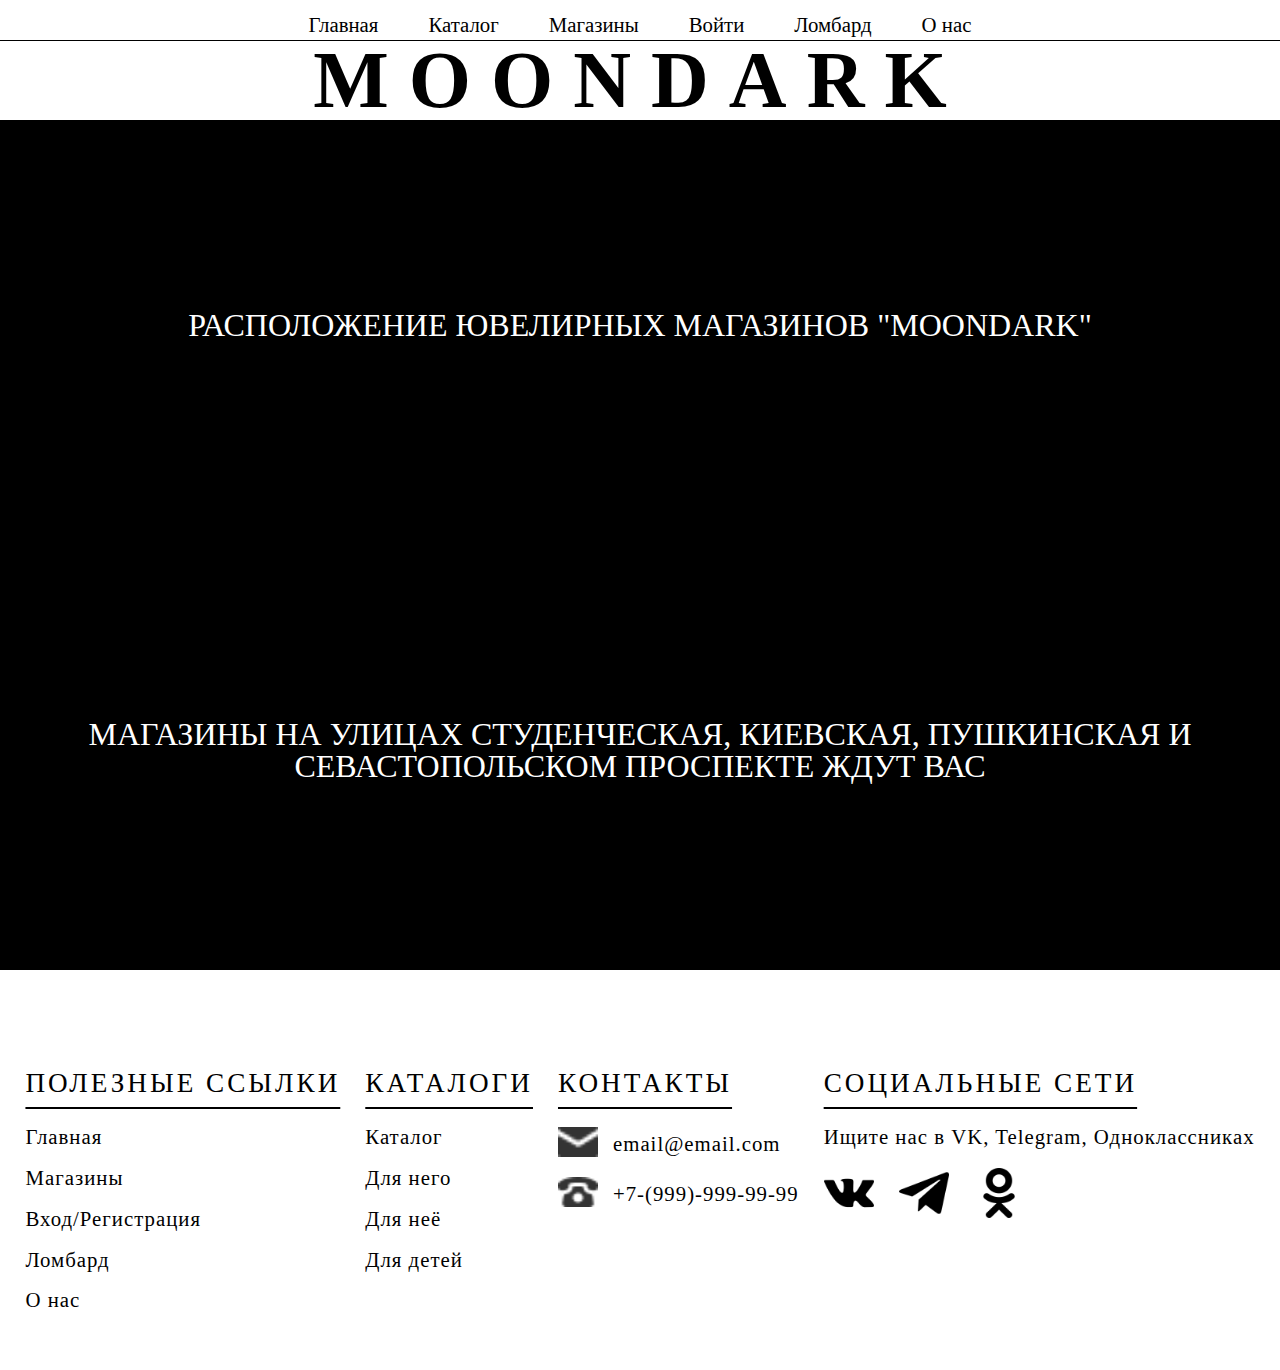
<file: shops.html>
<!DOCTYPE html>
<html>
    <head>
        <title>Магазины | MOONDARK</title>
        <meta charset="UTF-8">
        <meta name="viewport" content="width=device-width, initial-scale=1">
        <link rel="stylesheet" href="style/reset.css">
        <link rel="stylesheet" href="style/headerStyle.css">
        <link rel="stylesheet" href="style/footerStyle.css">
        <link rel="icon" href="pic/moon.png" type="image/png">
        <link rel="stylesheet" href="style/shopsstyle.css">
        <link rel="stylesheet" href="style/adapt.css">
    </head>
    <body>
        <div class="main">
            <div id="black-block" class="line">
                <div id="blackmenu">
                    <a href="index.html"><span id="onmain">Главная</span></a>
                    <a href="katalog.html"><span id="onmain">Каталог</span></a>
                    <a href="shops.html"><span id="shops">Магазины</span></a>
                    <a href="log-in.html"><span id="enter">Войти</span></a>
                    <a href="lombard.html"><span id="lomb">Ломбард</span></a>
                    <a href="about.html"><span id="about">О нас</span></a>
                </div>
                <span class="adaptspan">
                    <a href="index.html"><span id="onmain">Главная</span></a>
                    <a href="katalog.html"><span id="onmain">Каталог</span></a>
                    <a href="shops.html"><span id="shops">Магазины</span></a>
                    <a href="log-in.html"><span id="enter">Войти</span></a>
                    <a href="lombard.html"><span id="lomb">Ломбард</span></a>
                    <a href="about.html"><span id="about">О нас</span></a>
                </span>
                <header id="logo">
                    <a class="adapt" href="index.html"><span id="onmain">Главная</span></a>
                    <a class="adapt" href="katalog.html"><span id="onmain">Каталог</span></a>
                    <a class="adapt" href="shops.html"><span id="shops">Магазины</span></a>
                    <a href="index.html"><h1 id="name">MOONDARK</h1></a>
                    <a class="adapt" href="log-in.html"><span id="enter">Войти</span></a>
                    <a class="adapt" href="lombard.html"><span id="lomb">Ломбард</span></a>
                    <a class="adapt" href="about.html"><span id="about">О нас</span></a>
                    <button id="menu"><p>Меню</p></button>
                </header>
            </div>

            <div class="shops">
                <div id="maps">
                    <h1>РАСПОЛОЖЕНИЕ ЮВЕЛИРНЫХ МАГАЗИНОВ "MOONDARK"</h1>
                    <script type="text/javascript" charset="utf-8" async src="https://api-maps.yandex.ru/services/constructor/1.0/js/?um=constructor%3Aa4bd76622578b5dffe09a2ee06168e69934ba47d9a125e42d0380e59bdf9f0b9&amp;
                    width=1000 auto&amp;height=600&amp;lang=ru_RU&amp;scroll=true"></script>
                    <h1>МАГАЗИНЫ НА УЛИЦАХ СТУДЕНЧЕСКАЯ, КИЕВСКАЯ, ПУШКИНСКАЯ И СЕВАСТОПОЛЬСКОМ ПРОСПЕКТЕ ЖДУТ ВАС </h1>
                </div>
            </div>

            <footer>
                <span class="footerspan">
                    <h1>ПОЛЕЗНЫЕ ССЫЛКИ</h1>
                    <span class="spangrid">
                        <a class="animfooter" href="index.html">Главная</a>
                        <a class="animfooter" href="shops.html">Магазины</a>
                        <a class="animfooter" href="log-in.html">Вход/Регистрация</a>
                        <a class="animfooter" href="lombard.html">Ломбард</a>
                        <a class="animfooter" href="about.html">О нас</a>
                    </span>
                </span>

                <span class="footerspan">
                    <h1>КАТАЛОГИ</h1>
                    <span class="spangrid">
                        <a class="animfooter" href="katalog.html">Каталог</a>
                        <a href="katalog.html"><p class="animfooter" id="manfooter">Для него</p></a>
                        <a href="katalog.html"><p class="animfooter" id="womanfooter">Для неё</p></a>
                        <a href="katalog.html"><p class="animfooter" id="childfooter">Для детей</p></a>
                    </span>
                </span>
    
                <span class="footerspan">
                    <h1>КОНТАКТЫ</h1>
                    <span class="spangrid">
                        <span id="qwe"><img class="email" src="pic/email.png" alt="" width="40px" height="30px"><p>email@email.com</p></span>
                        <span id="qwe"><img class="email" src="pic/call.png" alt="" width="40px" height="30px"><p>+7-(999)-999-99-99 </p></span>
                    </span>
                </span>
    
                <span class="footerspan">
                    <h1>СОЦИАЛЬНЫЕ СЕТИ</h1>
                    <span class="spangrid">
                        <p>Ищите нас в VK, Telegram, Одноклассниках</p>
                        <span id="footerimggrid">
                            <img src="pic/vk.png" alt="">
                            <img src="pic/telegram.png" alt="">
                            <img src="pic/ok.png" alt="">
                        </span>
                    </span>
                </span>
            </footer>
        </div>
        <script src="script/showmenu.js"></script>
    </body>
</html>
</file>
<file: style/indexStyle.css>
#mainImg {
    position: relative;
    width: 100%;
    height: 950px;
}

#imgM {
    position: absolute;
    width: 100%;
}

#katalog {
    background: none;
    position: absolute;
    border: none;
    width: 350px;
    height: 50px;
    outline: solid 2px white;
    color: white;
    font-family: Georgia, 'Times New Roman', Times, serif;
    top: 670px;
    left:50%;
    transform:translateX(-50%);
    font-size: 150%;
    letter-spacing: 3px;
    text-decoration: underline;
    text-underline-offset: 5px;
    z-index: 1;
}

#gokat {
    position:absolute;
    transform: translateX(-50%);
    top: 1450px;
    height: 50px;
    width: 350px;
    border: none;
    background: black;
    color: white;
    font-family: Georgia, 'Times New Roman', Times, serif;
    font-size: 150%;
    text-decoration: underline;
    text-underline-offset: 5px;
}

#katalog:hover {
    animation: upbut 0.5s linear;
    animation-iteration-count: 1;
}

@keyframes upbut {
    from, to {transform: translate(-50%, 0);}
    
    50% {transform: translate(-50%, -20px);}
}

.line {
    position:absolute;
    width: 100%;
    height: 1px;
    background: white;
    top: 750px;
    z-index: 1;
}

.grid {
    position: absolute;
    display: grid;
    top: 780px;
    grid-template-columns: repeat(5, 300px);
    grid-column-gap: 50px;
    left: 50%;
    transform:translateX(-50%);
}

.grid img {
    height: 100px;
    width: 100%;
}

#kat {
    margin-top: 50px;
    height: 250px;
    width: 100%;
    text-align: center;
}

#kat h1 {
    font-family: Georgia, 'Times New Roman', Times, serif;
    font-size: 350%;
    font-weight: bolder;
}

.katgrid {
    display: grid;
    justify-content: center;
    grid-template-columns: 350px 350px 350px;
    grid-column-gap: 50px;
}

.katgrid button {
    border-radius: 10px;
    background: white;
}

.mangrid {
    display: grid;
    grid-template-columns: 300px 300px 300px;
    grid-column-gap: 150px;
    justify-content: center;
}

.otdelspan {
    position: relative;
    transition: all 1s;
    border-radius: 10px;
}

.otdelspan h2 {
    font-size: 150%;
    font-weight: bold;
    letter-spacing: 3px;
    top: 270px;
    left: 50%;
    transform: translateX(-50%);
    font-family: Georgia, 'Times New Roman', Times, serif;
    position: absolute;
    z-index: 3;
}

.otdelspan::before {
    content: "";
    position: absolute;
    width: 300px;
    height: 300px;
    background: linear-gradient(180deg, rgba(255,255,255,1) 30%, rgba(0,0,0,0.5) 100%);
    left: 0;
    opacity: 0.5;
    border-radius: 10px;
}

.imgOtdel {
    width: 300px; 
    height: 300px;
    border-radius: 10px;
}

#manchain, #brasletman, #kole, #sergi, #brosh, #podveska {
    left: 50%;
    transform: translateX(-50%);
}

#gridotdel {
    margin-top: 50px;
    position: relative;
}

#manO, #womanO, #childO {
    position: absolute;
    top: 0;
    left: 50%;
    transform: translateX(-50%);
}

.manO:hover, .womanO:hover, .childO:hover {
    transform: scale(1.2) !important;
}

#map {
    margin-top: 300px;
    height: 400px;
    width: 100%;
    background: black;
    color: white;
    font-family: Georgia, 'Times New Roman', Times, serif;
    font-weight: bolder;
    text-align: center;
    padding-top: 70px;
}

#map h1 {
    letter-spacing: 5px;
}

#ans {
    font-size: 300%;
}

#que {
    padding-bottom: 80px;
    font-size: 150%;
}

#bmap {
    text-decoration: underline;
    text-underline-offset: 5px;
    font-weight: 550;
    letter-spacing: 3px;
    font-family: Georgia, 'Times New Roman', Times, serif;
    font-size: 150%;
    margin-top: 70px;
    height: 70px;
    width: 350px;
    color: black;
}

#woman, #child, #man {
    color: black;
    transition: all 1s;
}

#man {
    color: white;
}

#slogan {
    position: absolute;
    z-index: 1;
    left: 50%;
    transform: translateX(-50%);
    top: 500px;
    width: 100%;
}

#slogan p {
    font-family: Georgia, 'Times New Roman', Times, serif;
    color: white;
    width: auto;
    font-size: 170%;
    font-weight: bolder;
    text-align: center;
}
</file>
<file: style/headerStyle.css>
a {
    text-decoration: none;
}

#logo {
    position: absolute;
    width: 100%;
    text-align: center;
    height: 100px;
    top: 10px;
    display: grid;
    grid-template-columns: repeat(7, auto);
    grid-column-gap: 150px;
    align-items: center;
    justify-content: center;
    margin-left: auto;
    margin-right: auto;
    z-index: 2;
}

#name {
    color: white;
    font-family: Georgia, 'Times New Roman', Times, serif;
    font-size: 500%;
    letter-spacing: 20px;
    font-weight: bold;
    text-align: center;
}

#enter, #onmain, #lomb, #shops, #about {
    color: white;
    font-family: Georgia, 'Times New Roman', Times, serif;
    font-size: 130%;
    text-align: center;
}

#logo a {
    text-decoration: none;
    color: white;
}

.main {
    position: relative;
    width: 2650px;
}

.main {
    width: auto;
}

.adaptspan {
    opacity: 0;
    position: absolute;
    top: 15px;
    left: 0;
    display: grid;
    justify-content: center;
    width: 100%;
    grid-template-columns: repeat(6, auto);
    grid-column-gap: 50px;
}

.adaptspan::before {
    content: "";
    position: absolute;
    width: 100%;
    height: 1px;
    background: white;
    top: 25px;
}

#menu {
    display: none;
    background: none;
    color: white;
    font-size: 150%;
    font-family: Georgia, 'Times New Roman', Times, serif;
    width: auto;
    position: absolute;
    border: none;
    left: 600px;
}

#blackmenu {
    display: none;
    height: 430px;
    width: 100%;
    position: absolute;
    background: black;
    grid-template-columns: auto;
    grid-row-gap: 0;
    padding-top: 130px;
    text-align: center;
    z-index: 2;
    opacity: 0;
    transition: all 1s;
    padding-top: 150px;
}

#blackmenu a {
    height: 10px;
}

#blackmenu::after, #blackmenu::before {
    content: "";
    width: 100%;
    height: 1px;
    background: white;
    position: absolute;
    top: 110px;
    left: 0;
}

#blackmenu::after {
    top: 550px;
}
</file>
<file: style/footerStyle.css>
footer {
    width: inherit;
    height: 300px;
    display: grid;
    grid-template-columns: repeat(4, auto);
    justify-content: center;
    grid-column-gap: 100px;
    margin-top: 100px;
}

.footerspan {
    height: 300px;
}

.footerspan h1 {
    font-family: Georgia, 'Times New Roman', Times, serif;
    font-size: 170%;
    letter-spacing: 3px;
    text-decoration: underline;
    text-underline-offset: 15px;
}

.spangrid {
    margin-top: 30px;
    display: grid;
    grid-template-columns: auto;
    grid-row-gap: 20px;
    font-family: Georgia, 'Times New Roman', Times, serif;
    font-size: 130%;
    letter-spacing: 1px;
    font-weight: 500;
}

.spangrid a {
    text-decoration: none;
    color: black;
}

.animfooter {
    transition: all 1s;
}

.animfooter:hover {
    transform: scale(1.2);
    color: white;
    background: black;
}

#qwe {
    display: flex;
}

#qwe p {
    padding-top: 7px; 
    margin-left: 15px;
}

#footerimggrid {
    display: grid;
    grid-template-columns: 50px 50px 50px;
    grid-column-gap: 25px;
}

#footerimggrid img {
    width: 50px;
    height: 50px;
}
</file>
<file: style/adapt.css>
@media (max-width: 2100px) {
    #logo {
        grid-column-gap: 100px;
    }
}

@media (max-width: 1880px) {
    .manotdgrid {
        grid-column-gap: 30px;
    }
}

@media (max-width: 1800px) {
    #logo {
        grid-column-gap: 50px;
    }

    .grid {
        grid-template-columns: repeat(5, 200px);
    }
}

@media (max-width: 1660px) {
    .manotdgrid {
        grid-template-columns: repeat(3, 300px);
        grid-column-gap: 50px;
        grid-row-gap: 30px;
    }
    
}

@media (max-width: 1600px) {
    footer {
        grid-column-gap: 50px;
    }
}

@media (max-width: 1500px) {
    #logo {
        grid-column-gap: 25px;
    }

    footer {
        grid-column-gap: 25px;
    }
}

@media (max-width: 1310px) {
    .adapt {
        display: none;
    }

    #logo {
        grid-template-columns: auto;
        margin-top: 20px;
    }

    .adaptspan {
        opacity: 1;
    }
}

@media (max-width: 1240px) {
    #maps {
        width: 800px;
    }

    #aupchoice, #agpchoice {
        grid-template-columns: repeat(4, 200px);
    }
}

@media (max-width: 1200px) {
    .katgrid {
        grid-column-gap: 10px;
    }

    .mangrid {
        grid-column-gap: 25px;
    }

    footer {
        grid-template-columns: 350px 350px;
    }

    .grid {
        display: none;
    }

    #line1 {
        display: none;
    }

    #imgM {
        height: 780px;
    }

    #mainImg {
        height: 780px;
    }

    #gokat {
        top: 1300px;
    }

    .grid1 {
        grid-column-gap: 50px;
    }

    .manotdgrid {
        grid-template-columns: repeat(2, 200px);
    }
}

@media (max-width: 1080px) {
    .katgrid {
        grid-template-columns: auto;
        grid-row-gap: 30px;
    }

    #kat {
        height: 400px;
    }

    #gokat {
        top: 1450px;
    }

    #sign-in-span button, #sign-up-b {
        font-size: 100%;
        padding: 0;
        text-align: center;
    }
}

@media (max-width: 950px) {
    .mangrid {
        grid-template-columns: auto;
        grid-row-gap: 30px;
    }

    #kat {
        height: 1100px;
    }

    #gokat {
        top: 2150px;
    }
}

@media (max-width: 870px) {
    .grid1 {
        grid-template-columns: 400px;
        grid-row-gap: 50px;
    }
}

@media (max-width: 860px) {
    .manotdgrid {
        grid-template-columns: repeat(1, 295px);
        grid-column-gap: 10px;
        width: auto;
    }
}

@media (max-width: 850px) {
    #map {
        height: 400px;
    }

    #maps {
        width: 600px;
    }
}

@media (max-width: 820px) {
    #aupchoice, #agpchoice {
        grid-template-columns: 300px 300px;
    }

    .calc {
        height: 800px;
    }

    .pricegrid {
        grid-column-gap: 10px;
    }

    #weight {
        margin-top: 320px;
    }
}

@media (max-width: 800px) {
    .history {
        position: relative;
    }

    .aboutimg {
        position: absolute;
        width: 100%;
        height: 100%;
    }

    .text {
        width: 100%;
        color: white
    }

    .text:hover {}

    .aboutimg:hover {}

    .partnerstext {
        background: none;
    }

    .aboutimg::before {
        opacity: 1;
    }
}

@media (max-width: 768px) {
    #logo {
        justify-content: flex-start;
        padding-left: 50px;
        width: auto;
    }

    #menu {
        display: block; 
    }

    .adaptspan {
        display: none;
    }

    footer {
        grid-template-columns: 350px;
    }

    #name {
        font-size: 400%;
        letter-spacing: 10px;
    }
}

@media (max-width: 700px) {
    #logo {
        left: 50%;
        transform: translateX(-50%);
        top: -20px;
        padding-left: 0;
    }

    #menu {
        left :50%;
        transform: translateX(-50%);
        top: 80px;
    }

    #blackmenu::before {
        top: 125px;
    }
}

@media (max-width: 620px) {
    .calc {
        height: 1100px;
    }
    
    #maps {
        width: 400px;
    }

    #or {
        font-size: 250%;
    }

    .pricegrid {
        grid-template-columns: auto;
        grid-row-gap: 50px;
    }

    .lombard {
        height: auto;
        padding-bottom: 50px;
    }

    #aupchoice, #agpchoice {
        grid-template-columns: 300px;
    }

    #weight {
        margin-top: 600px;
    }
}

@media (max-width: 520px) {
    #name {
        letter-spacing: 0;
    }

    #map {
        height: 500px;
    }

    #or {
        font-size: 200%;
    }
}

@media (max-width: 440px) {
    #name {
        font-size: 300%;
    }
}

@media (max-width: 420px) {
    #maps {
        width: 300px;
    }

    .grid1 {
        grid-template-columns: 280px;
        grid-row-gap: 50px;
    }

    #sign-in-span input {
        margin-right: auto;
        margin-left: auto;
        width: 200px;
    }

    .signupdiv input {
        width: 250px;
    }

    #qwe-b {
        font-size: 65%;
    }

    #sign-up-b {
        width: 200px;
    }

    #or {
        font-size: 150%;
    }

    #capcha {
        width: 300px;
        height: 230px;
    }

    #button {
        margin-top: 5px;
    }

    #elem {
        top: 195px;
    }

    #auagb {
        grid-template-columns: 250px;
        justify-content: center;
        grid-row-gap: 15px;
        width: 100%;
    }

    #aub, #agb {
        border-radius: 5px;
    }

    #h2choice {
        margin-top: 40px;
    }

    .calc {
        height: 1150px;
    }
}

@media (max-width: 370px) {
    footer {
        grid-template-columns: 280px;
    }

    .footerspan h1 {
        text-underline-offset: 3px;
    }

    #katalog {
        width: 300px;
        height: 75px;
    }

    #gokat {
        width: 300px;
    }

    #bmap {
        width: 300px;
        height: 75px;
    }

    #ans {
        font-size: 200%;
    }
}

@media (max-width: 340px) {
    .manotdgrid {
        grid-template-columns: 250px;
    }
}

@media (max-width: 330px) {    
    #manotd {
        font-size: 300%;
    }
}

@media (max-width: 320px) {
    #name {
        font-size: 270%;
    }
}
</file>
<file: style/aboutStyle.css>
#black-block {
    width: 100%;
    height: 100px;
    background: black;
    padding-bottom: 20px;
}

.about {
    height: auto;
}

.history {
    width: 100%;
    height: auto;
    display: flex;
    justify-content: flex-start;
}

.history:hover .aboutimg{
    transform: translate(50%);
}

.history:hover .text {
    transform:translate(-50%);
    color: white;
}

.history:hover .aboutimg::before{
    opacity: 1;
}

.aboutimg, .text {
    position: relative;
    width: 50%;
    height: auto;
    transition: all 1s;
    transition-delay: 0.5s;
}

.aboutimg img {
    width: 100%;
    height: 100%;
}

.text {
    text-align: center;
    display: flex;
    flex-direction: column;
    justify-content: center;
    padding-top: 30px;
    padding-bottom: 30px;
    height: auto;
}

.aboutimg::before {
    content: "";
    position: absolute;
    width: 100%;
    height: 100%;
    background: rgba(0, 0, 0, 0.7);
    opacity: 0;
    transition: all 1s;
    transition-delay: 0.5s;
}

.text h1 {
    font-family: Georgia, 'Times New Roman', Times, serif;
    font-size: 200%;
    font-weight: bold;
}

.text p {
    font-family: Georgia, 'Times New Roman', Times, serif;
    font-size: 120%;
    margin-top: 20px;
    padding-left: 30px;
    padding-right: 30px;
    text-indent: 50px;
    font-weight: 400;
}

.partnerstext {
    background: black;
    color: white;
    z-index: 1;
}

#partnersimg img{
    width: 300px;
    height: 150px;
}

.partners:hover .aboutimg{
    transform: translate(-50%);
}

.partners:hover .text {
    transform:translate(50%);
    color: white;
    background: none;
}
</file>
<file: style/katalogStyle.css>
#black-block {
    width: 100%;
    height: 100px;
    background: white;
    margin-bottom: 20px;
}

.main {
    position: relative;
}

#name, #enter, #onmain, #lomb, #shops, #about {
    color: black;
}

.mankat {
    color: white;
    text-align: center;
    height: 401px;
    background: black;
    padding-top: 30px;
    padding-bottom: 60px;
    height: 100%;
}

.mankat h1 {
    font-family: Georgia, 'Times New Roman', Times, serif;
    font-size: 350%;
    font-weight: bolder;
}

.manotdgrid {
    margin-top: 25px;
    display: grid;
    grid-template-columns: repeat(6, 250px);
    justify-content: center;
    grid-column-gap: 70px;
    border-radius: 10px;
}

.manblock {
    height: 300px;
    outline: solid 1px gray;
    border-radius: 10px;
    transition: all 0.5s;
}

.manblock p {
    margin-top: 10px;
    font-style: normal;
    font-family: 'Times New Roman';
    font-size: 150%;
    font-weight: bolder;
}

.imggrid {
    width: 250px;
    height: 200px;
}

.manblock:hover {
    transform: scale(1.1);
    background: white;
    color: black
}

#buy {
    height: 30px;
    width: 100px;
    margin-top: 25px;
    background: #fadadd;
    color: black;
    border: none;
    border-radius: 5px;
    font-size: 120%;
    font-family: Georgia, 'Times New Roman', Times, serif;
    opacity: 0;
    transition: all 0.5s;
    transition-delay: 0.2s;
}

.womankat {
    background: white;
    color: black;
    padding-bottom: 60px;
}

.womanblock:hover {
    background: black;
    color: white;
}

#buy.changemargin {
    margin-top: 10px;
}

.adaptspan::before {
    background: black;
}

#menu {
    color: black;
}

#blackmenu {
    color: black;
    background: white;
}

#blackmenu::before, #blackmenu::after {
    background: black;
}

#opis {
    font-size: 100%;
    padding-left: 10px;
    padding-right: 10px;
    opacity: 0;
    transition: all 0.5s;
    transition-delay: 0.05s;
    color: white;
    padding-top: auto;
    padding-bottom: auto;
}

.womanblock #opis {
    color: black;
}

.manblock:hover #opis{
    color: black;
}

.womanblock:hover #opis{
    color: white;
}

#fon {
    position: absolute;
    width: 100%;
    height: 100%;
    background: rgba(0, 0, 0, 0.5);
    z-index: 5;
    top: 0;
}

#buymodal {
    width: 300px;
    position: absolute;
    height: 500px;
    background: white;
    border-radius: 10px;
    z-index: 6;
    text-align: center;
    padding-top: 10px;
    left: 50%;
    transform: translateX(-50%);
    top: 30%;
}

#buymodal h1{
    font-family: Georgia, 'Times New Roman', Times, serif;
    font-size: 130%;

}

#input {
    margin-top: 10px;
    width: 100%;
    height: 250px;
    display: flex;
    flex-direction: column;
    justify-content: space-around;
    align-items: center;
}

#inp {
    width: 100%;
}

#inp input {
    margin-top: 10px;
    padding-left: 10px;
}

#inp p, #inps p {
    font-family: Georgia, 'Times New Roman', Times, serif;
}

#input input {
    height: 30px;
    width: 85%;
    border: solid 1px black;
}

#buttons {
    width: 100%;
    margin-top: 10px;
}

#buttons button {
    width: 130px;
    color: black;
    background: none;
    text-align: center;
    font-family: Georgia, 'Times New Roman', Times, serif;
    height: 30px;
    font-size: 120%;
    transition: all 1s;
}

#buttons #sam {
    background: black;
    color: white;
}

#select {
    position: relative;
    margin-top: 10px;
    width: 90%;
    margin-left: auto;
    margin-right: auto;
}

#select select {
    font-family: Georgia, 'Times New Roman', Times, serif;
    font-size: 120%;
    left: 50%;
    transform: translateX(-50%);
    position: absolute;
    width: 100%;
}

#inps {
    position: absolute;
    left: 50%;
    transform: translateX(-50%);
    width: 90%;
    display: none;
}

#inps input {
    margin-top: 10px;
    width: 100%;
    border: solid 1px black;
    height: 30px;
    padding-left: 10px;
    font-family: Georgia, 'Times New Roman', Times, serif;
    font-size: 120%;
}

#oform {
    margin-top: 85px;
    background: black;
    color: white;
    font-family: Georgia, 'Times New Roman', Times, serif;
    font-size: 120%;
    height: 40px;
    width: 180px;
    transition: all 0.5s;
}

#oform:hover {
    transform: translate(-5px, -5px);
    box-shadow: 5px 5px rgba(0, 0, 0, 0.3);
}

#close {cursor: pointer; position: absolute; border: none; left: 87%; top: 3.5%;}
#close:before, #close:after {content: ""; position: absolute; width: 17px; height: 4px; background: red;}
#close:before {transform: rotate(45deg);}
#close:after {transform: rotate(-45deg);}

#modtext, #zakaz {
    position: absolute;
    top: 30px;
    left: 50%;
    transform: translateX(-50%);
    width: 100%;
    color: green;
    font-family: Georgia, 'Times New Roman', Times, serif;
    font-size: 105%;
    text-align: center;
    opacity: 0;
}

#fon, #buymodal {
    display: none;
}

#buy {
    z-index: 10;
}

#zakaz {
    top: 135px;
}

.mankat {
    margin-left: 5px;
    margin-right: 5px;
}

.imggrid {
    width: auto;
}
</file>
<file: style/capcha.css>
.gridcapcha {
    display: grid;
    grid-template-columns: 200px 60px;
    grid-column-gap: 10px;
    justify-content: center;
    align-items: center;
    margin-top: 25px;
}

#enterCapch {
    font-family: Gilroy;
    margin-top: 10px;
    font-size: 120%;
}

#text {
    margin-top: 5px;
    width: 270px;
    height: 30px;
    border-radius: 10px;
    padding-left: 5px;
}

#img {
    background: none;
    border: none;
    width: auto;
    height: auto;
    margin-top: 3px;
}

#button {
    margin-top: 25px;
    height: 30px;
    width: 90px;
    border-radius: 10px;
    background: black;
    color: white;
    font-weight: bold;    
    border: none;
}

#capchaFON {
    position: relative;
}

#reload {
    height: 60px;
    border-radius: 10px;
    display: flex;
    justify-content: center;
    align-items: center;
}

#capchaText {
    position: absolute;
    top: 15px;
    left: 45px;
    color: rgba(0, 0, 0, 0.6);
    font-size: 150%;
    letter-spacing: 5px;
}

#capchaFON img {
    border-radius: 10px;
}

#capch {
    color: white;
    display: flex;
    flex-direction: column;
    align-items: center;
    width: 300px;
    border-radius: 10px;
    height: 210px;
    background: rgba(61, 86, 151, 0.3);
    backdrop-filter: blur(10px);
}

#elem {
    position: absolute;
    left: 10px;
    top: 180px;
    opacity: 0;
}

#close {cursor: pointer; position: absolute; top: 20px; left: 10px; border: none; left: 90%; top: 10%;}
#close:before, #close:after {content: ""; position: absolute; width: 24px; height: 4px; background: gray;}
#close:before {transform: rotate(45deg);}
#close:after {transform: rotate(-45deg);}
</file>
<file: style/log-in-style.css>
#black-block {
    width: 100%;
    height: 100px;
    background: white;
}

.enter {
    margin-top: 20px;
    width: 100%;
    height: 100%;
    background: black;
}

#name, #enter, #onmain, #lomb, #shops, #about {
    color: black;
}

.grid1 {
    display: grid;
    grid-template-columns: 400px 400px;
    grid-column-gap: 300px;
    justify-content: center;
    align-items: center;
    height: 90%;
    margin-top: 30px;
    padding-bottom: 50px;
}

#or {
    padding-top: 50px;
    text-align: center;
    color: white;
    font-weight: bold;
    font-size: 300%;
    font-family: Georgia, 'Times New Roman', Times, serif;
}

#sign-in, #sign-up {
    border-radius: 20px;
    height: 400px;
    background: white;
    text-align: center;
    font-family: Georgia, 'Times New Roman', Times, serif;
    font-size: 150%;
    font-weight: 600;
    padding-top: 20px;
    justify-content: center;
}

#sign-in-span {
    margin-top: 50px;
    display: grid;
    justify-content: center;
    align-items: center;
    grid-template-columns: 320px;
    width: 100%;
    position: relative;
}

#sign-in-span input {
    width: 300px;
    height: 30px;
    border-radius: 5px;
    outline: none;
    padding-left: 8px;
    margin-top: 10px;
    transition: all 0.5s;
}

#sign-in-pass {
    margin-top: 50px;
}

::-webkit-input-placeholder {
    font-size: 120%;
    font-family: Georgia, 'Times New Roman', Times, serif;
}

input:focus {
    color: white;
    background: black;
}

#sign-in-span button, #sign-up-b  {
    margin-top: 50px;
    height: 40px;
    width: 120px;
    background: black;
    border-radius: 10px;
    color: white;
    font-family: Georgia, 'Times New Roman', Times, serif;
    font-size: 120%;
    transition: all 0.5s;
}

#sign-up-b {
    margin-top: 10px;
    width: 300px;
}

#button-sign-in {
    width: 100%;
    text-align: center;
}

#sign-in-enter:hover, #sign-up-b:hover  {
    background: orange;
    border: none;
}

#sign-in-enter, #sign-up-b {
    text-align: center;
}

#dark {
    content: "";
    position: absolute;
    top: 0;
    left: 0;
    width: 100%;
    height: 100%;
    background: rgba(0, 0, 0, 0.7);
    z-index: 1;
    display: none;
}

#capcha {
    position: absolute;
    top: 30%;
    background: white;
    color: black;
    text-align: center;
    left: 50%;
    transform: translateX(-50%);
    height: 215px;
    width: 410px;
    z-index: 2;
    border-radius: 10px;
    display: none;
}

#errorlogin, #errorpassin {
    position: absolute;
    top: 73px;
    left: 50%;
    transform: translateX(-50%);
    color: red;
    font-size: 70%;
    font-weight: 100;
}

#errorpassin {
    top: 193px;
}

#sign-up {
    height: 500px;
}

#sign-up-span {
    margin-top: 20px;
    display: grid;
    grid-template-columns: 320px;
    justify-content: center;
    grid-row-gap: 15px;
    position: relative;
}

#errorlogup, #errorpassup, #errorreppass, #nameup, #surup {
    color: red;
    position: absolute;
    font-size: 70%;
    font-weight: 100;
    top: 53px;
    left: 50%;
    transform: translateX(-50%);
}

.signupdiv {
    margin-top: 10px;
    position: relative;
}

input {
    width: 100%;
    transition: all 1s;
}

#qwe-b {
    margin-top: 10px;
    margin-left: auto;
    margin-right: auto;
}

#menu {
    color: black;
}

#blackmenu {
    color: black;
    background: white;
}

#blackmenu::before, #blackmenu::after {
    background: black;
}

.adaptspan::before {
    background: black;
}

#nameup, #surup, #errorlogup, #errorpassup, #errorreppass {
    width: 100%;
}

#sign-in-enter, #sign-up-b {
    text-align: center;
    padding-left: auto;
    padding-right: auto;
}
</file>
<file: style/lombardstyle.css>
#black-block {
    width: 100%;
    height: 120px;
    background: black;
}

#name, #enter, #onmain, #lomb, #shops {
    color: white;
}

.lombard {
    height: 700px;
    width: 100%;
    background: white;
    text-align: center;
    padding-top: 50px;
}

.lombard h1 {
    font-family: Georgia, 'Times New Roman', Times, serif;
    font-weight: bolder;
    font-size: 200%;
}

.pricegrid {
    margin-top: 50px;
    width: 100%;
    display: grid;
    grid-template-columns: 300px 300px;
    grid-row-gap: 10px;
    justify-content: center;
    grid-column-gap: 150px;
}

.augrid, .aggrid {
    position: relative;
    display: grid;
    background: white;
    border-radius: 10px;
    grid-template-columns: 100%;
    grid-row-gap: 1px;
    color: black;
}

.aggrid {
    height: 300px;
}

.au, .ag {
    background: gold;
    font-size: 150%;
    font-family: Georgia, 'Times New Roman', Times, serif;
    padding-top: 20px;
    height: 40px;
    font-weight: bolder;
    display: grid;
    grid-template-columns: 50% 50%;
}

.ag {
    background: silver;
}

.f {
    border-top-left-radius: 10px;
    border-top-right-radius: 10px;
    font-weight: normal;
    font-size: 120%;
}

.l {
    border-bottom-left-radius: 10px;
    border-bottom-right-radius: 10px;
}

.calc {
    height: 720px;
    width: 100%;
    background: black;
    padding-top: 50px;
    position: relative;
}

.calc h1, .calc h2, #aub, #agb, .calc button {
    color: white;
    text-align: center;
    font-family: Georgia, 'Times New Roman', Times, serif;
    font-weight: bolder;
    font-size: 200%;
}

.calc button {
    color: black;
}

.calc h2 {
    padding-top: 20px;
    font-size: 150%;
}

#auagb {
    margin-top: 30px;
    margin-left: auto;
    margin-right: auto;
    width: 400px;
    height: 60px;
    background: white;
    border-radius: 10px;
    display: grid;
    grid-template-columns: 50% 50%;
    background: black;
    grid-column-gap: 2px;
    border-radius: 10px;
}

#aub, #agb {
    border: none;
    color: black;
}

#aub {border-bottom-left-radius: 10px; border-top-left-radius: 10px;}
#agb {border-bottom-right-radius: 10px; border-top-right-radius: 10px;}

#aupchoice, #agpchoice {
    position: absolute;
    display: grid;
    grid-template-columns: repeat(4, 300px);
    margin-top: 30px;
    background: black;
    width: 100%;
    padding-left: auto;
    padding-right: auto;
    justify-content: center;
}

#agpchoice {
    display: none;
    height: 100px;
}

#container {
    text-align: center;
    width: 100%;
    height: auto;
    position: relative;
}

#sum {
    margin-top: 30px;
    margin-left: auto;
    margin-right: auto;
    background: white;
    width: 150px;
    height: 30px;
    color: black;
    padding-top: 10px;
    border-radius: 10px;
}

#input {
    display: grid;
    grid-template-columns: 150px 150px;
    grid-column-gap: 5px;
    height: 50px;
    margin-top: 30px;
    margin-left: auto;
    margin-right: auto;
    width: 100%;
    justify-content: center;
}

#input button, #input input {
    font-size: 100%;
    font-family: Georgia, 'Times New Roman', Times, serif;
    font-weight: bolder;
}

#weight {
    margin-top: 200px;
}

.aub, .agb {
    height: 70px;
}

.augrid::before, .aggrid::before {
    content: "Золото";
    position: absolute;
    font-size: 150%;
    font-weight: bolder;
    font-family: Georgia, 'Times New Roman', Times, serif;
    left: 50%;
    transform: translateX(-50%);
    top: -30px;
}

.aggrid::before {
    content: "Серебро";
}

#aub, #agb {
    background: white;
}
</file>
<file: style/shopsstyle.css>
#black-block {
    width: 100%;
    height: 100px;
    background: white;
}

#name, #enter, #onmain, #lomb, #shops, #about {
    color: black;
}

.shops {
    margin-top: 20px;
    background: black;
    height: 850px;
    width: inherit;
    text-align: center;
}

#maps {
    flex-direction: column;
    background: black;
    margin-left: auto;
    margin-right: auto;
    width:1200px;
    height: 100%;
    display: flex;
    justify-content: space-around;
    align-items: center;
}

#maps h1 {
    color: white;
    font-family: Georgia, 'Times New Roman', Times, serif;
    font-size: 200%;
    margin-top: 50px;
    margin-bottom: 50px;
}

#menu {
    color: black;
}

#blackmenu {
    color: black;
    background: white;
}

#blackmenu::before, #blackmenu::after {
    background: black;
}

.adaptspan::before {
    background: black;
}
</file>
